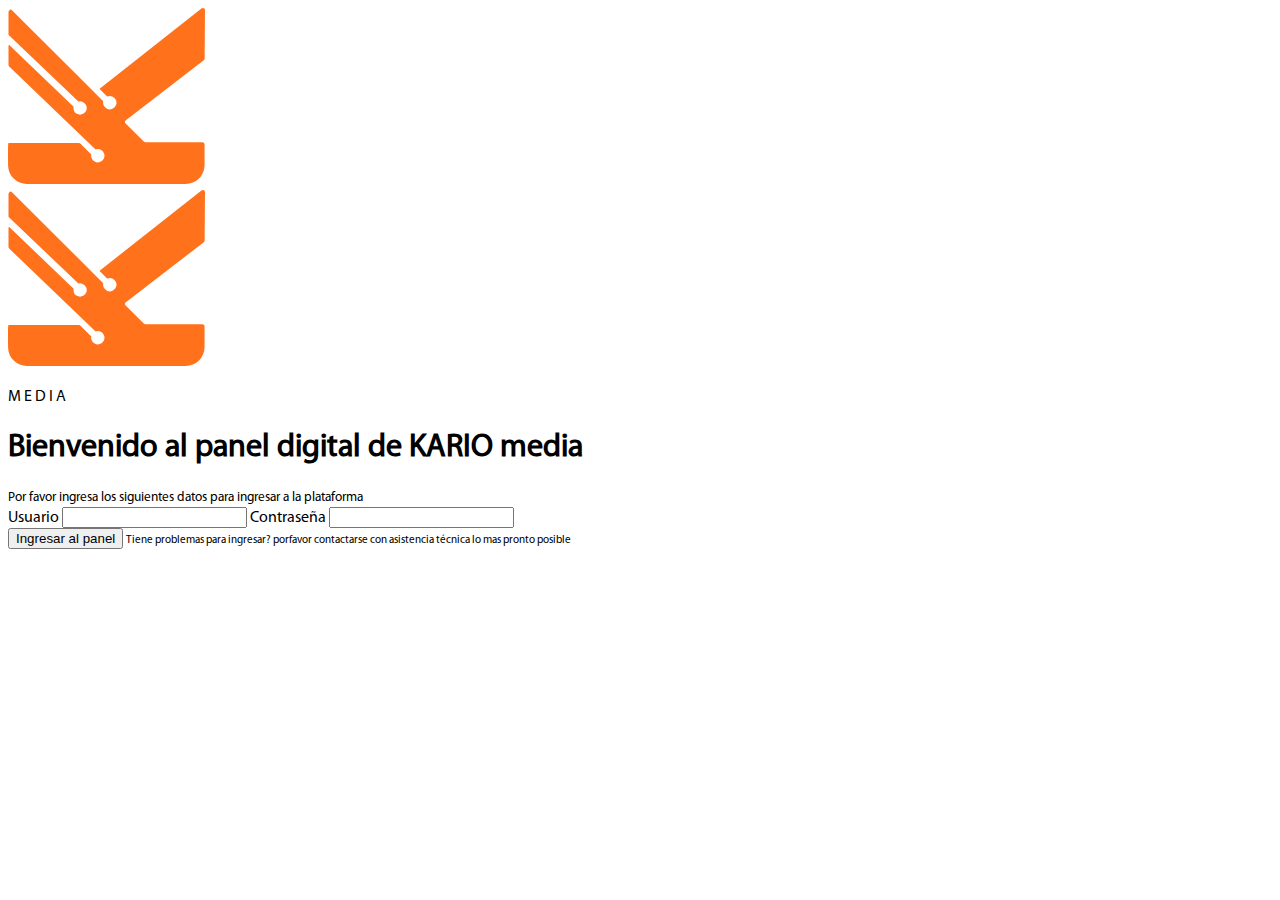
<file: index.html>
<!DOCTYPE html>
<html lang="en">
<head>
    <link rel="icon" type="image/png" href="./assets/favicon/favicon-96x96.png" sizes="96x96" />
    <link rel="icon" type="image/svg+xml" href="./assets/favicon/favicon.svg" />
    <link rel="shortcut icon" href="./assets/favicon/favicon.ico" />
    <link rel="apple-touch-icon" sizes="180x180" href="./assets/favicon/apple-touch-icon.png" />
    <link rel="manifest" href="./assets/favicon/site.webmanifest" />

    <meta charset="UTF-8">
    <meta name="viewport" content="width=, initial-scale=1.0">
    <link rel="stylesheet" href="./styles/styles.css">
    
    <title>Kario Media</title>
</head>
<body>
    <div class="container">
        <img class="kario_logo" src="./assets/imgs/kario sin kairo.svg" alt="">
        
    </div>

    <div class="login_container">
        <form class="formulario" action="./pages/barrasuperiori.html">
            <div class="title">
                <img class="kario_logo" src="/assets/imgs/kario sin kairo.svg" alt="">
                <p class="kario_texto">M E D I A</p>
                <h1 class="kario_h1">Bienvenido al panel digital de KARIO media</h1>
                <small class="kario_texto">Por favor ingresa los siguientes datos para ingresar a la plataforma</small>
            </div>
            
            
            <div class="datos">
                <label for="name" >Usuario</label>
                <input type="text" class="name">
                <label for="password">Contraseña</label>
                <input type="password" class="password"> 
            </div>
            <button type="submit">Ingresar al panel</button>
            <small class="terminos"><small>Tiene problemas para ingresar? porfavor contactarse con asistencia técnica lo mas pronto posible</small></small>
        </form>
    </div>
    
</body>
</html>
</file>
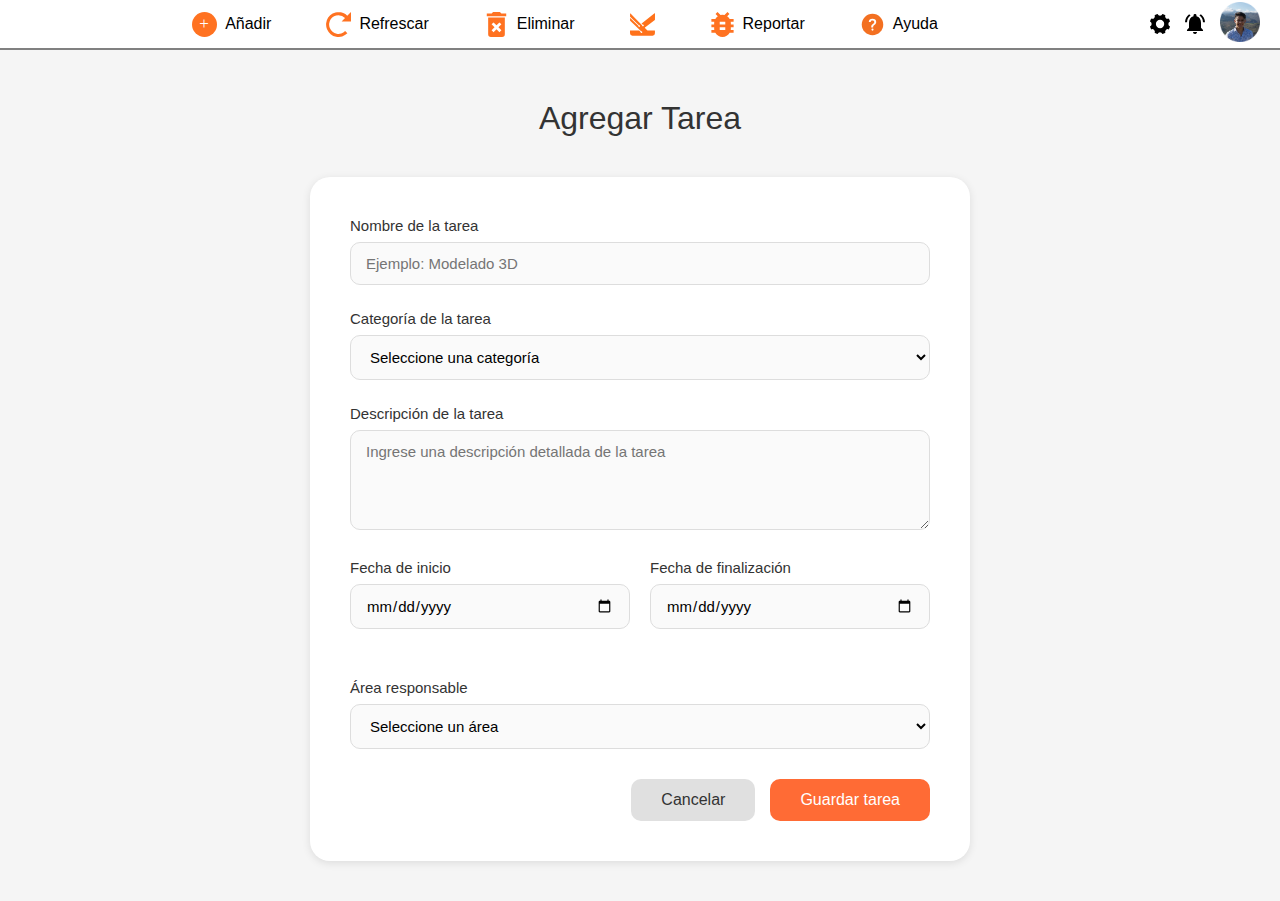
<file: pages/agregar-tarea.html>
<!DOCTYPE html>
<html lang="es">
<head>
    <link rel="icon" type="image/png" href="../assets/favicon/favicon-96x96.png" sizes="96x96" />
    <link rel="icon" type="image/svg+xml" href="../assets/favicon/favicon.svg" />
    <link rel="shortcut icon" href="../assets/favicon/favicon.ico" />
    <link rel="apple-touch-icon" sizes="180x180" href="../assets/favicon/apple-touch-icon.png" />
    <link rel="manifest" href="../assets/favicon/site.webmanifest" />
    <meta charset="UTF-8">
    <meta name="viewport" content="width=device-width, initial-scale=1.0">
    <title>Agregar Tarea</title>
    <link rel="stylesheet" href="../styles/styles-agregar.css">
</head>
<body>

    <!-- Barra superior de navegación principal -->
    <header class="barra_superior">
        
        <!-- Menú principal con accesos a las funcionalidades del sistema -->
        <nav class="tabla_contenido">
            <ul>

                <!-- Acceso a la página de creación de nuevas tareas -->
                <li class="boton boton--hover">
                    <a href="../pages/agregar-tarea.html">
                        <img src="../assets/imgs/Group 3.svg" alt="Añadir tarea">
                        Añadir
                    </a>
                </li>
        
                <!-- Opción para recargar el contenido de la página -->
                <li class="boton boton--hover">
                    <a href="./agregar-tarea.html">
                        <img src="../assets/imgs/Icon open-reload.svg" alt="Refrescar página">
                        Refrescar
                    </a>
                </li>
    
                <!-- Acceso a la sección de eliminación de tareas -->
                <li class="boton boton--hover">
                    <a href="./eliminar-tarea.html">
                        <img src="../assets/imgs/Icon material-delete-forever.svg" alt="Eliminar tareas">
                        Eliminar
                    </a>
                </li>
                
                <!-- Redirección a la página de inicio -->
                <li class="boton boton--hover">
                    <a href="./pagina_principal.html">
                        <img src="../assets/imgs/kario sin kairo.svg" alt="Inicio">
                    </a>
                </li>
                
                <!-- Opción para reportar errores o incidencias -->
                <li class="boton boton--hover">
                    <a href="../pages/reportar.html">
                        <img src="../assets/imgs/Icon material-bug-report.svg" alt="Reportar incidencias">
                        Reportar
                    </a>
                </li>
        
                <!-- Acceso a la sección de ayuda para el usuario -->
                <li class="boton boton--hover">
                    <a href="./ayuda.html">
                        <img src="../assets/imgs/icono_pregunta.svg" alt="Ayuda">
                        Ayuda
                    </a>
                </li>
            </ul>
        </nav>
        
        <!-- Iconos de configuración, notificaciones y perfil del usuario -->
        <div class="footer_superior">
            <img src="../assets/imgs/Icon ionic-ios-settings.svg" width="20" alt="Configuración">
            <img src="../assets/imgs/Icon material-notifications-active.svg" width="20" alt="Notificaciones">
            <a href="./perfil.html"><img src="../assets/imgs/pp.png" width="40" alt="Perfil del usuario"></a>
        </div> 
    </header>

    <!-- Contenido principal de la página -->
    <main class="contenido-principal">
        <h1 class="page-title">Agregar Tarea</h1>

        <!-- Formulario para el registro de una nueva tarea -->
        <div class="form-container">
            
            <!-- Campo para ingresar el nombre de la tarea -->
            <div class="form-group">
                <label for="nombre-tarea">Nombre de la tarea</label>
                <input type="text" id="nombre-tarea" name="nombre-tarea" placeholder="Ejemplo: Modelado 3D">
            </div>

            <!-- Selección de la categoría de la tarea -->
            <div class="form-group">
                <label for="categoria">Categoría de la tarea</label>
                <select id="categoria" name="categoria">
                    <option value="">Seleccione una categoría</option>
                    <option value="desarrollo">Desarrollo</option>
                    <option value="diseño">Diseño</option>
                    <option value="marketing">Marketing</option>
                    <option value="administracion">Administración</option>
                    <option value="ventas">Ventas</option>
                    <option value="soporte">Soporte</option>
                </select>
            </div>

            <!-- Descripción detallada de la tarea -->
            <div class="form-group">
                <label for="descripcion">Descripción de la tarea</label>
                <textarea id="descripcion" name="descripcion" rows="4" placeholder="Ingrese una descripción detallada de la tarea"></textarea>
            </div>

            <!-- Fechas de inicio y finalización -->
            <div class="form-row">

                <!-- Fecha de inicio de la tarea -->
                <div class="form-group">
                    <label for="fecha-inicio">Fecha de inicio</label>
                    <input type="date" id="fecha-inicio" name="fecha-inicio">
                </div>

                <!-- Fecha estimada de finalización -->
                <div class="form-group">
                    <label for="fecha-fin">Fecha de finalización</label>
                    <input type="date" id="fecha-fin" name="fecha-fin">
                </div>
            </div>

            <!-- Área responsable de la tarea -->
            <div class="form-group">
                <label for="area">Área responsable</label>
                <select id="area" name="area">
                    <option value="">Seleccione un área</option>
                    <option value="tecnologia">Tecnología</option>
                    <option value="recursos-humanos">Recursos Humanos</option>
                    <option value="finanzas">Finanzas</option>
                    <option value="operaciones">Operaciones</option>
                    <option value="comercial">Comercial</option>
                    <option value="produccion">Producción</option>
                </select>
            </div>

            <!-- Acciones del formulario -->
            <div class="form-actions">
                <a href="./pagina_principal.html">
                    <button type="button" class="btn btn-cancelar">Cancelar</button>
                </a>
                <a href="./pagina_principal.html">
                    <button type="submit" class="btn btn-guardar">Guardar tarea</button>
                </a>
            </div>

        </div>
    </main>

</body>
</html>
</file>
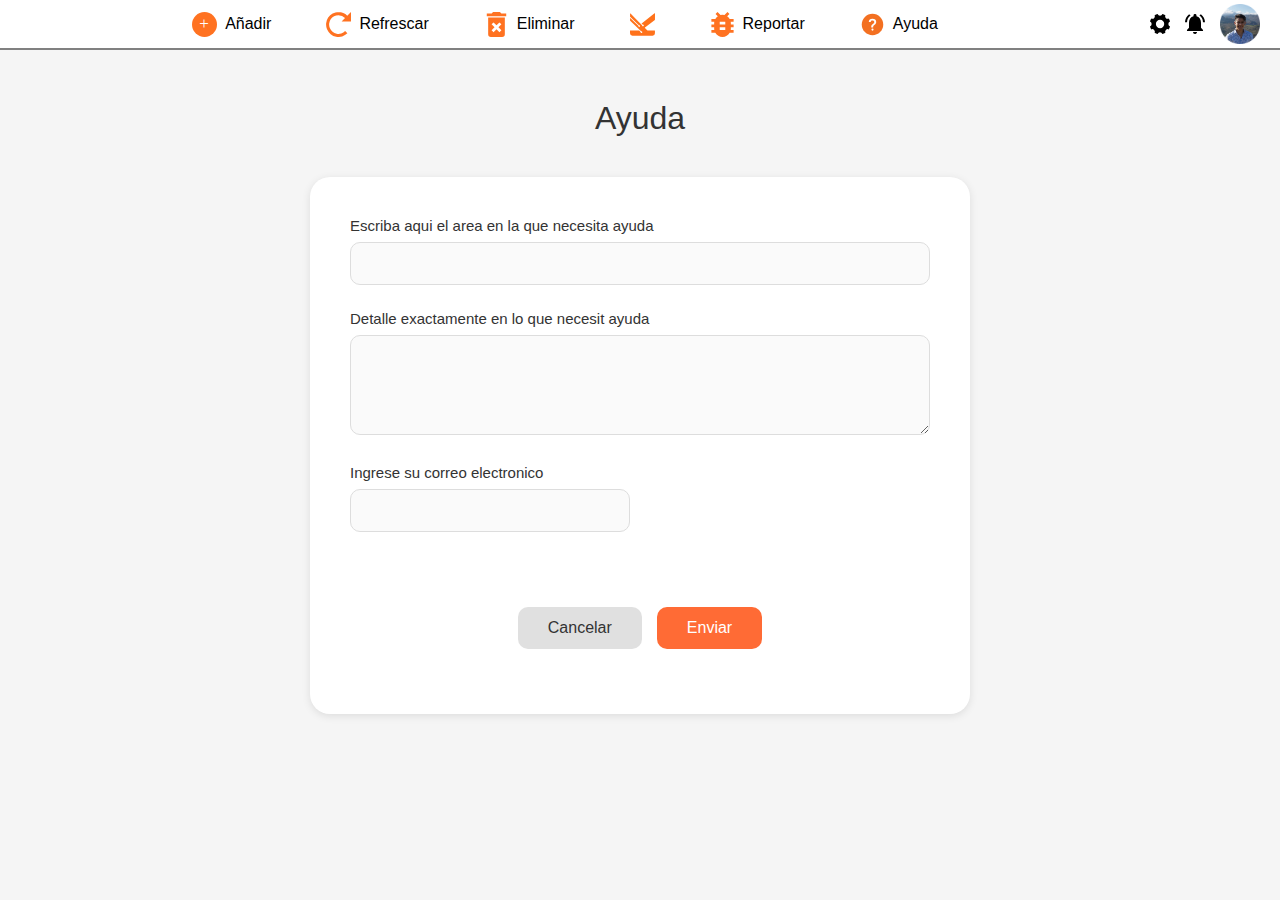
<file: pages/ayuda.html>
<!DOCTYPE html>
<html lang="en">
<head>
    <link rel="icon" type="image/png" href="../assets/favicon/favicon-96x96.png" sizes="96x96" />
    <link rel="icon" type="image/svg+xml" href="../assets/favicon/favicon.svg" />
    <link rel="shortcut icon" href="../assets/favicon/favicon.ico" />
    <link rel="apple-touch-icon" sizes="180x180" href="../assets/favicon/apple-touch-icon.png" />
    <link rel="manifest" href="../assets/favicon/site.webmanifest" />

    <meta charset="UTF-8">
    <meta name="viewport" content="width=device-width, initial-scale=1.0">
    
    <link rel="stylesheet" href="../styles/styles.css">
    <link rel="stylesheet" href="../styles/ayuda.css">
    <title>Ayuda</title>
</head>
<body>
    <header class="barra_superior">
        
        <!-- Menú de navegación con accesos a las distintas secciones -->
        <nav class="tabla_contenido">
            <ul>

                <!-- Acceso a la creación de nuevas tareas -->
                <li class="boton boton--hover">
                    <a href="./añadir-tarea.html">
                        <img src="../assets/imgs/Group 3.svg" alt="Añadir tarea">
                        Añadir
                    </a>
                </li>
        
                <!-- Opción para actualizar la página actual -->
                <li class="boton boton--hover">
                    <a href="./ayuda.html">
                        <img src="../assets/imgs/Icon open-reload.svg" alt="Refrescar página">
                        Refrescar
                    </a>
                </li>
    
                <!-- Acceso a la sección de eliminación de tareas -->
                <li class="boton boton--hover">
                    <a href="./eliminar-tarea.html">
                        <img src="../assets/imgs/Icon material-delete-forever.svg" alt="Eliminar tareas">
                        Eliminar
                    </a>
                </li>
                
                <!-- Redirección a la página principal -->
                <li class="boton boton--hover">
                    <a href="./pagina_principal.html">
                        <img src="../assets/imgs/kario sin kairo.svg" alt="Inicio">
                    </a>
                </li>
                
                <!-- Opción para reportar errores o incidencias -->
                <li class="boton boton--hover">
                    <a href="./reportar.html">
                        <img src="../assets/imgs/Icon material-bug-report.svg" alt="Reportar incidencias">
                        Reportar
                    </a>
                </li>
        
                <!-- Acceso a la sección de ayuda para el usuario -->
                <li class="boton boton--hover">
                    <a href="./ayuda.html">
                        <img src="../assets/imgs/icono_pregunta.svg" alt="Ayuda">
                        Ayuda
                    </a>
                </li>
            </ul>
        </nav>
        
        <!-- Zona derecha de la barra: configuración, notificaciones y perfil -->
        <div class="footer_superior">
            <img src="../assets/imgs/Icon ionic-ios-settings.svg" width="20" alt="Configuración">
            <img src="../assets/imgs/Icon material-notifications-active.svg" width="20" alt="Notificaciones">
            <img src="../assets/imgs/pp.png" width="40" alt="Perfil del usuario">
        </div> 
    </header>
    <main class="contenido-principal">
        <h1 class="page-title">Ayuda</h1>

        <!-- Formulario para el registro de una nueva tarea -->
        <div class="form-container">
       
            <!-- Descripción detallada de la tarea -->
            <div class="form-group">
                <label for="descripcion">Escriba aqui el area en la que necesita ayuda</label>
                <input type="text" id="descripcion" name="descripcion">
            </div>
            <div class="form-group">
                <label for="descripcion-detallada">Detalle exactamente en lo que necesit ayuda</label>
                <textarea id="descripcion-detallada" name="descripcion-detallada" rows="4" placeholder=""></textarea>                
            </div>

            <!-- Fechas de inicio y finalización -->
            <div class="form-row">
                <div class="form-group">
                    <label for="correo">Ingrese su correo electronico</label>
                    <input type="text" id="correo" name="correo">
                </div>

                <!-- Fecha de inicio de la tarea -->
                
               

            <!-- Área responsable de la tarea -->
            

            <!-- Acciones del formulario -->
            <div class="form-actions">
                <a href="./pagina_principal.html">
                    <button type="button" class="btn btn-cancelar">Cancelar</button>
                </a>
                <a href="./pagina_principal.html">
                    <button type="submit" class="btn btn-guardar">Enviar</button>
                </a>
            </div>

        </div>
    </main>
</body>
</html>
</file>
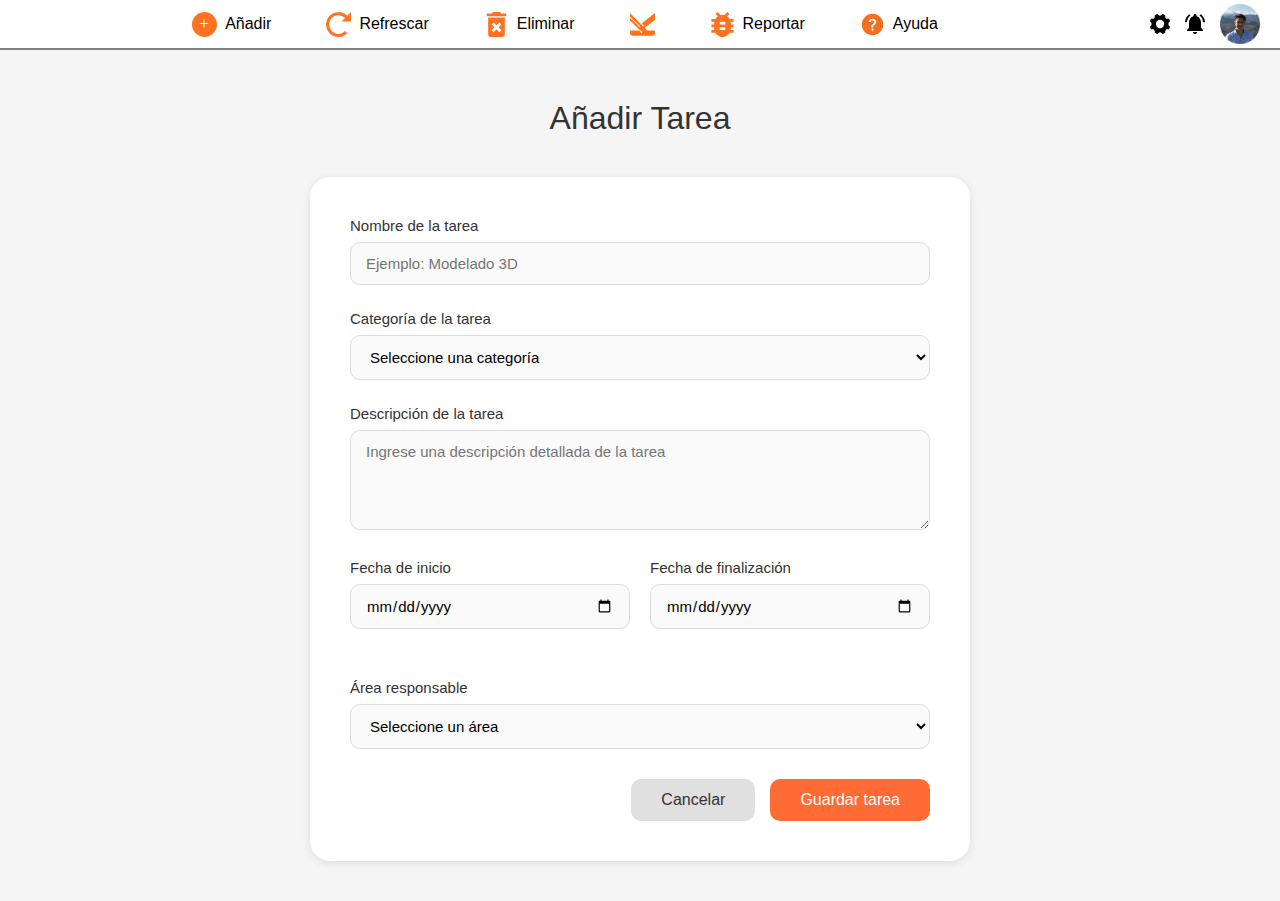
<file: pages/añadir-tarea.html>
<!DOCTYPE html>
<html lang="es">
<head>
    <link rel="icon" type="image/png" href="../assets/favicon/favicon-96x96.png" sizes="96x96" />
    <link rel="icon" type="image/svg+xml" href="../assets/favicon/favicon.svg" />
    <link rel="shortcut icon" href="../assets/favicon/favicon.ico" />
    <link rel="apple-touch-icon" sizes="180x180" href="../assets/favicon/apple-touch-icon.png" />
    <link rel="manifest" href="../assets/favicon/site.webmanifest" />
    <meta charset="UTF-8">
    <meta name="viewport" content="width=device-width, initial-scale=1.0">
    <title>Añadir Tarea</title>
    <link rel="stylesheet" href="../styles/styles-añadir.css">
</head>
<body>

    <!-- Barra superior de navegación principal -->
    <header class="barra_superior">
        
        <!-- Menú principal con accesos a las funcionalidades del sistema -->
        <nav class="tabla_contenido">
            <ul>

                <!-- Acceso a la página de creación de nuevas tareas -->
                <li class="boton boton--hover">
                    <a href="../pages/añadir-tarea.html">
                        <img src="../assets/imgs/Group 3.svg" alt="Añadir tarea">
                        Añadir
                    </a>
                </li>
        
                <!-- Opción para recargar el contenido de la página -->
                <li class="boton boton--hover">
                    <a href="./añadir-tarea.html">
                        <img src="../assets/imgs/Icon open-reload.svg" alt="Refrescar página">
                        Refrescar
                    </a>
                </li>
    
                <!-- Acceso a la sección de eliminación de tareas -->
                <li class="boton boton--hover">
                    <a href="./eliminar-tarea.html">
                        <img src="../assets/imgs/Icon material-delete-forever.svg" alt="Eliminar tareas">
                        Eliminar
                    </a>
                </li>
                
                <!-- Redirección a la página de inicio -->
                <li class="boton boton--hover">
                    <a href="./pagina_principal.html">
                        <img src="../assets/imgs/kario sin kairo.svg" alt="Inicio">
                    </a>
                </li>
                
                <!-- Opción para reportar errores o incidencias -->
                <li class="boton boton--hover">
                    <a href="../pages/reportar.html">
                        <img src="../assets/imgs/Icon material-bug-report.svg" alt="Reportar incidencias">
                        Reportar
                    </a>
                </li>
        
                <!-- Acceso a la sección de ayuda para el usuario -->
                <li class="boton boton--hover">
                    <a href="./ayuda.html">
                        <img src="../assets/imgs/icono_pregunta.svg" alt="Ayuda">
                        Ayuda
                    </a>
                </li>
            </ul>
        </nav>
        
        <!-- Iconos de configuración, notificaciones y perfil del usuario -->
        <div class="footer_superior">
            <img src="../assets/imgs/Icon ionic-ios-settings.svg" width="20" alt="Configuración">
            <img src="../assets/imgs/Icon material-notifications-active.svg" width="20" alt="Notificaciones">
            <img src="../assets/imgs/pp.png" width="40" alt="Perfil del usuario">
        </div> 
    </header>

    <!-- Contenido principal de la página -->
    <main class="contenido-principal">
        <h1 class="page-title">Añadir Tarea</h1>

        <!-- Formulario para el registro de una nueva tarea -->
        <div class="form-container">
            
            <!-- Campo para ingresar el nombre de la tarea -->
            <div class="form-group">
                <label for="nombre-tarea">Nombre de la tarea</label>
                <input type="text" id="nombre-tarea" name="nombre-tarea" placeholder="Ejemplo: Modelado 3D">
            </div>

            <!-- Selección de la categoría de la tarea -->
            <div class="form-group">
                <label for="categoria">Categoría de la tarea</label>
                <select id="categoria" name="categoria">
                    <option value="">Seleccione una categoría</option>
                    <option value="desarrollo">Desarrollo</option>
                    <option value="diseño">Diseño</option>
                    <option value="marketing">Marketing</option>
                    <option value="administracion">Administración</option>
                    <option value="ventas">Ventas</option>
                    <option value="soporte">Soporte</option>
                </select>
            </div>

            <!-- Descripción detallada de la tarea -->
            <div class="form-group">
                <label for="descripcion">Descripción de la tarea</label>
                <textarea id="descripcion" name="descripcion" rows="4" placeholder="Ingrese una descripción detallada de la tarea"></textarea>
            </div>

            <!-- Fechas de inicio y finalización -->
            <div class="form-row">

                <!-- Fecha de inicio de la tarea -->
                <div class="form-group">
                    <label for="fecha-inicio">Fecha de inicio</label>
                    <input type="date" id="fecha-inicio" name="fecha-inicio">
                </div>

                <!-- Fecha estimada de finalización -->
                <div class="form-group">
                    <label for="fecha-fin">Fecha de finalización</label>
                    <input type="date" id="fecha-fin" name="fecha-fin">
                </div>
            </div>

            <!-- Área responsable de la tarea -->
            <div class="form-group">
                <label for="area">Área responsable</label>
                <select id="area" name="area">
                    <option value="">Seleccione un área</option>
                    <option value="tecnologia">Tecnología</option>
                    <option value="recursos-humanos">Recursos Humanos</option>
                    <option value="finanzas">Finanzas</option>
                    <option value="operaciones">Operaciones</option>
                    <option value="comercial">Comercial</option>
                    <option value="produccion">Producción</option>
                </select>
            </div>

            <!-- Acciones del formulario -->
            <div class="form-actions">
                <a href="./pagina_principal.html">
                    <button type="button" class="btn btn-cancelar">Cancelar</button>
                </a>
                <a href="./pagina_principal.html">
                    <button type="submit" class="btn btn-guardar">Guardar tarea</button>
                </a>
            </div>

        </div>
    </main>

</body>
</html>
</file>
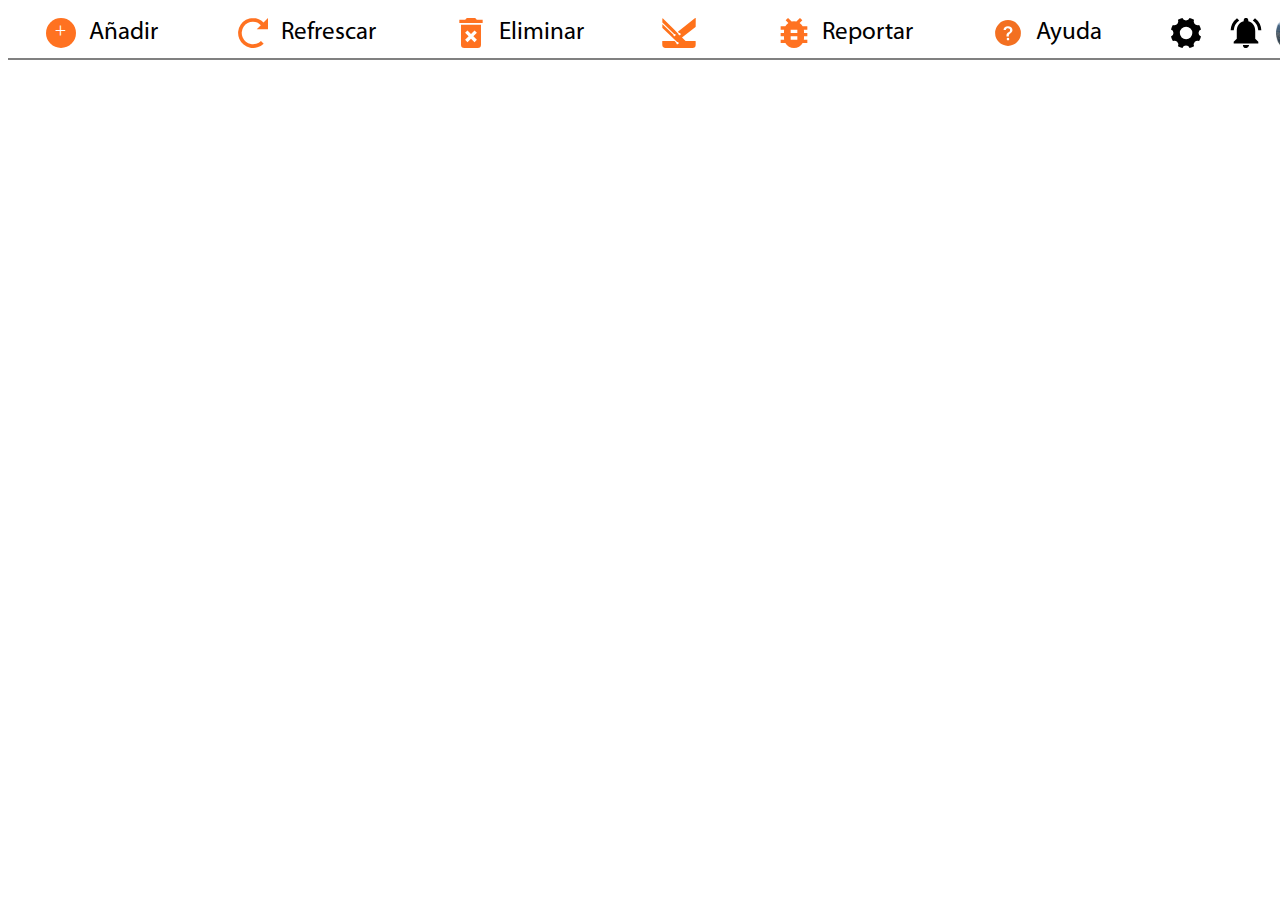
<file: pages/barrasuperiori.html>
<!DOCTYPE html>
<html lang="en">
<head>
    <meta charset="UTF-8">
    <meta name="viewport" content="width=device-width, initial-scale=1.0">
    <title>Document</title>
    <!-- Aquí se carga el archivo de estilos que hace que la barra se vea bonita -->
    <link rel="stylesheet" href="../styles/styles-barra.css">
</head>
<body>
    <!-- BARRA SUPERIOR (HEADER)
         Esta es la barra que se ve arriba de la página -->
    <header class="barra_superior">
        
        <!-- MENÚ DE NAVEGACIÓN
             Aquí están todos los botones del menú -->
        <nav class="tabla_contenido">
            <ul>
                <!-- Cada <li> es un botón del menú -->
                
                <!-- Botón AÑADIR -->
                <li class="boton boton--hover">
                    <a href="pages/Añadir.html">
                        <img src="../assets/imgs/Group 3.svg" alt="Agregar">
                        Añadir
                    </a>
                </li>
        
                <!-- Botón REFRESCAR -->
                <li class="boton boton--hover">
                    <a href="#inicio">
                        <img src="../assets/imgs/Icon open-reload.svg" alt="Refrescar">
                        Refrescar
                    </a>
                </li>
    
                <!-- Botón ELIMINAR -->
                <li class="boton boton--hover">
                    <a href="pages/Eliminar.html">
                        <img src="../assets/imgs/Icon material-delete-forever.svg" alt="Eliminar">
                        Eliminar
                    </a>
                </li>
                
                <!-- Botón de INICIO (solo tiene logo, sin texto) -->
                <li class="boton boton--hover">
                    <a href="#inicio">
                        <img src="../assets/imgs/kario sin kairo.svg" alt="Inicio">
                    </a>
                </li>
                
                <!-- Botón REPORTAR -->
                <li class="boton boton--hover">
                    <a href="pages/Reportes.html">
                        <img src="../assets/imgs/Icon material-bug-report.svg" alt="Reportar">
                        Reportar
                    </a>
                </li>
        
                <!-- Botón AYUDA -->
                <li class="boton boton--hover">
                    <a href="pages/Ayuda.html">
                        <img src="../assets/imgs/icono_pregunta.svg" alt="Ayuda">
                        Ayuda
                    </a>
                </li>
        
            </ul>
        </nav>
        
        <!-- ZONA DERECHA DE LA BARRA
             Iconos de configuración, notificaciones y perfil -->
        <div class="footer_superior">
            <!-- Icono de CONFIGURACIÓN -->
            <li class="boton boton--hover">
                <img src="../assets/imgs/Icon ionic-ios-settings.svg" width="20" alt="Buscar">
            </li>
            
            <!-- Icono de NOTIFICACIONES -->
            <li class="boton boton--hover">
                <img src="../assets/imgs/Icon material-notifications-active.svg" width="20" alt="Notificaciones">
            </li>
            
            <!-- Foto de PERFIL del usuario -->
            <img src="../assets/imgs/pp.png" width="40" alt="Perfil Usuario">
        </div> 
    </header>
</body>
</html>
</file>
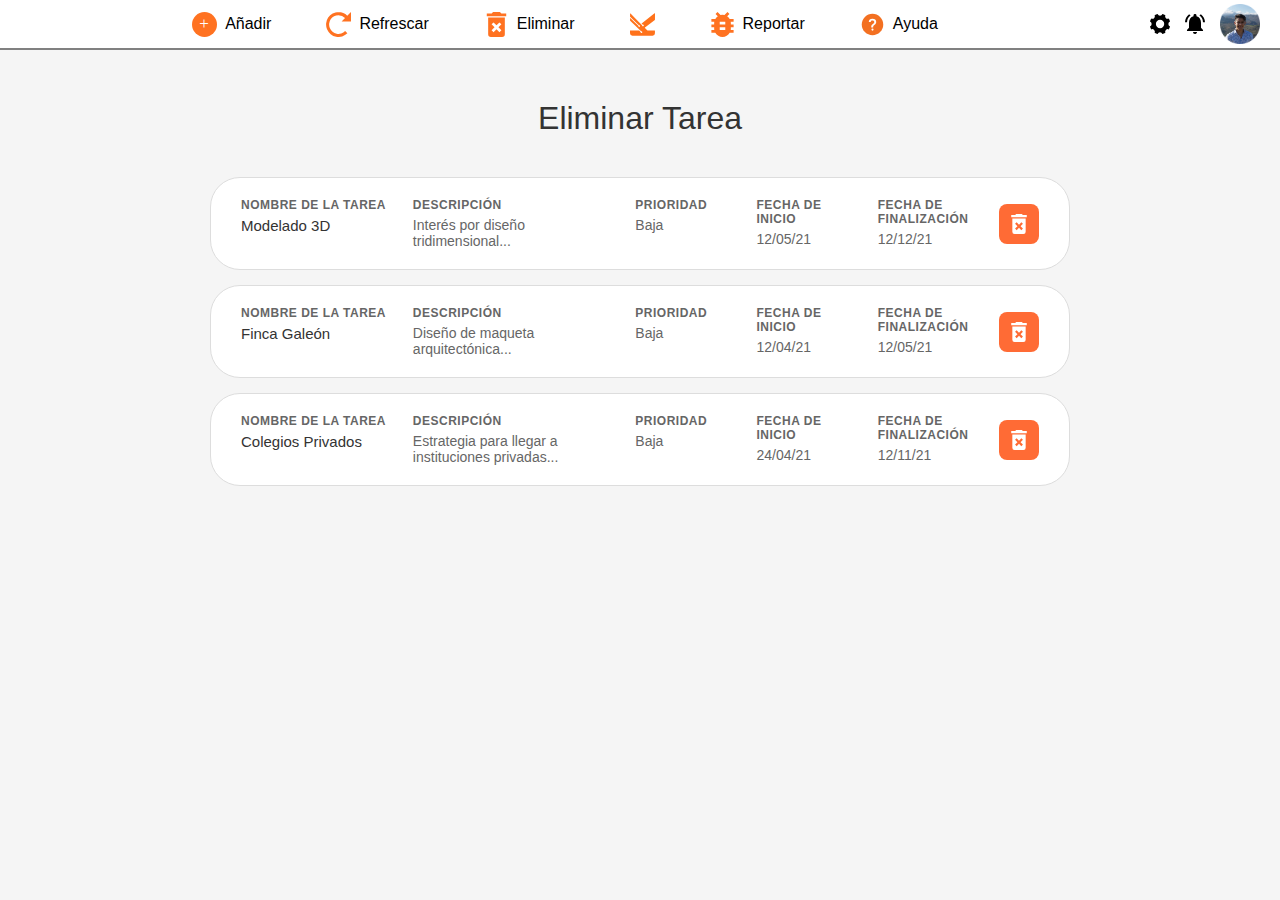
<file: pages/eliminar-tarea.html>
<!DOCTYPE html>
<html lang="es">
<head>
    <meta charset="UTF-8">
    <meta name="viewport" content="width=device-width, initial-scale=1.0">
    <title>Eliminar Tarea</title>
    <link rel="stylesheet" href="../styles/styles-eliminar.css">
</head>
<body>

    <!-- Barra superior de navegación principal -->
    <header class="barra_superior">
        
        <!-- Menú de navegación con accesos a las distintas secciones -->
        <nav class="tabla_contenido">
            <ul>

                <!-- Acceso a la creación de nuevas tareas -->
                <li class="boton boton--hover">
                    <a href="../pages/añadir-tarea.html">
                        <img src="../assets/imgs/Group 3.svg" alt="Añadir tarea">
                        Añadir
                    </a>
                </li>
        
                <!-- Opción para actualizar la página actual -->
                <li class="boton boton--hover">
                    <a href="../pages/eliminar-tarea.html">
                        <img src="../assets/imgs/Icon open-reload.svg" alt="Refrescar página">
                        Refrescar
                    </a>
                </li>
    
                <!-- Acceso a la sección de eliminación de tareas -->
                <li class="boton boton--hover">
                    <a href="../pages/eliminar-tarea.html">
                        <img src="../assets/imgs/Icon material-delete-forever.svg" alt="Eliminar tareas">
                        Eliminar
                    </a>
                </li>
                
                <!-- Redirección a la página principal -->
                <li class="boton boton--hover">
                    <a href="#inicio">
                        <img src="../assets/imgs/kario sin kairo.svg" alt="Inicio">
                    </a>
                </li>
                
                <!-- Opción para reportar errores o incidencias -->
                <li class="boton boton--hover">
                    <a href="pages/Reportes.html">
                        <img src="../assets/imgs/Icon material-bug-report.svg" alt="Reportar incidencias">
                        Reportar
                    </a>
                </li>
        
                <!-- Acceso a la sección de ayuda para el usuario -->
                <li class="boton boton--hover">
                    <a href="pages/Ayuda.html">
                        <img src="../assets/imgs/icono_pregunta.svg" alt="Ayuda">
                        Ayuda
                    </a>
                </li>
            </ul>
        </nav>
        
        <!-- Zona derecha de la barra: configuración, notificaciones y perfil -->
        <div class="footer_superior">
            <img src="../assets/imgs/Icon ionic-ios-settings.svg" width="20" alt="Configuración">
            <img src="../assets/imgs/Icon material-notifications-active.svg" width="20" alt="Notificaciones">
            <img src="../assets/imgs/pp.png" width="40" alt="Perfil del usuario">
        </div> 
    </header>

    <!-- Contenido principal de la página -->
    <main class="contenido-principal">
        <h1 class="page-title">Eliminar Tarea</h1>

        <!-- Listado de tareas registradas en el sistema -->
        <div class="tasks-list">

            <!-- Registro de la primera tarea -->
            <div class="task-item">
                <div class="task-column">
                    <label class="column-label">Nombre de la tarea</label>
                    <span class="task-name">Modelado 3D</span>
                </div>
                <div class="task-column">
                    <label class="column-label">Descripción</label>
                    <span class="task-description">Interés por diseño tridimensional...</span>
                </div>
                <div class="task-column">
                    <label class="column-label">Prioridad</label>
                    <span class="task-priority">Baja</span>
                </div>
                <div class="task-column">
                    <label class="column-label">Fecha de inicio</label>
                    <span class="task-date">12/05/21</span>
                </div>
                <div class="task-column">
                    <label class="column-label">Fecha de finalización</label>
                    <span class="task-date">12/12/21</span>
                </div>
                <button class="delete-btn" aria-label="Eliminar tarea">
                    <img src="../assets/imgs/Icon material-delete-forever.svg" alt="Eliminar" class="delete-icon">
                </button>
            </div>

            <!-- Registro de la segunda tarea -->
            <div class="task-item">
                <div class="task-column">
                    <label class="column-label">Nombre de la tarea</label>
                    <span class="task-name">Finca Galeón</span>
                </div>
                <div class="task-column">
                    <label class="column-label">Descripción</label>
                    <span class="task-description">Diseño de maqueta arquitectónica...</span>
                </div>
                <div class="task-column">
                    <label class="column-label">Prioridad</label>
                    <span class="task-priority">Baja</span>
                </div>
                <div class="task-column">
                    <label class="column-label">Fecha de inicio</label>
                    <span class="task-date">12/04/21</span>
                </div>
                <div class="task-column">
                    <label class="column-label">Fecha de finalización</label>
                    <span class="task-date">12/05/21</span>
                </div>
                <button class="delete-btn" aria-label="Eliminar tarea">
                    <img src="../assets/imgs/Icon material-delete-forever.svg" alt="Eliminar" class="delete-icon">
                </button>
            </div>

            <!-- Registro de la tercera tarea -->
            <div class="task-item">
                <div class="task-column">
                    <label class="column-label">Nombre de la tarea</label>
                    <span class="task-name">Colegios Privados</span>
                </div>
                <div class="task-column">
                    <label class="column-label">Descripción</label>
                    <span class="task-description">Estrategia para llegar a instituciones privadas...</span>
                </div>
                <div class="task-column">
                    <label class="column-label">Prioridad</label>
                    <span class="task-priority">Baja</span>
                </div>
                <div class="task-column">
                    <label class="column-label">Fecha de inicio</label>
                    <span class="task-date">24/04/21</span>
                </div>
                <div class="task-column">
                    <label class="column-label">Fecha de finalización</label>
                    <span class="task-date">12/11/21</span>
                </div>
                <button class="delete-btn" aria-label="Eliminar tarea">
                    <img src="../assets/imgs/Icon material-delete-forever.svg" alt="Eliminar" class="delete-icon">
                </button>
            </div>

        </div>
    </main>

</body>
</html>
</file>
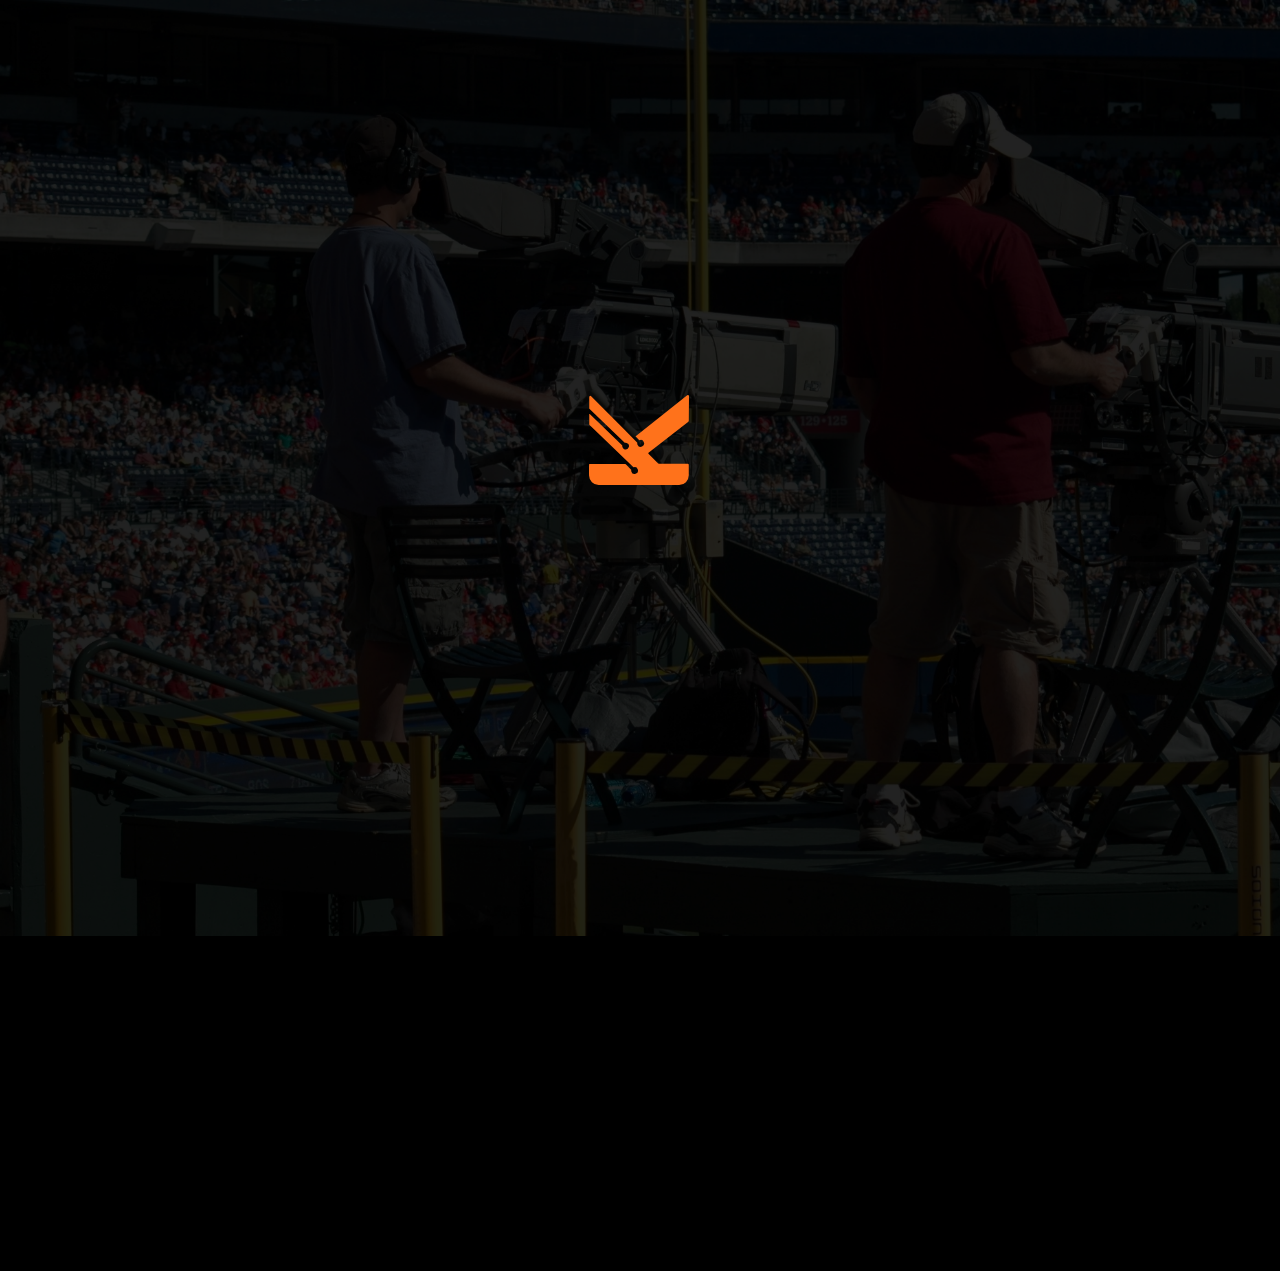
<file: pages/mostrar_usuario.html>
<!DOCTYPE html>
<html lang="en">
<head>
    <link rel="icon" type="image/png" href="../assets/favicon/favicon-96x96.png" sizes="96x96" />
    <link rel="icon" type="image/svg+xml" href="../assets/favicon/favicon.svg" />
    <link rel="shortcut icon" href="../assets/favicon/favicon.ico" />
    <link rel="apple-touch-icon" sizes="180x180" href="../assets/favicon/apple-touch-icon.png" />
    <link rel="manifest" href="../assets/favicon/site.webmanifest" />

    <meta charset="UTF-8">
    <meta name="viewport" content="width=device-width, initial-scale=1.0">
    <title>Kario Media</title>
    <link rel="stylesheet" href="../styles/login.css">
    <link rel="stylesheet" href="../styles/styles.css">
    
    <meta http-equiv="refresh" content="8; URL='./pagina_principal.html'">
</head>
<body>
    <div class="container">
        <img class="kario_logo" src="../assets/imgs/kario sin kairo.svg" alt="">
    </div>
    <div class="login_container">
        <div class="formulario">
            <img class="kario_logo" src="../assets/imgs/kario sin kairo.svg" alt="">
            <p>M E D I A</p>
            <h2>Bienvenido de nuevo</h2>
            <img src="../assets/imgs/pp@2x.png" alt="">
            <h2>Pedro Felipe Goméz Bonilla</h2>
            <small>Usuario Administrador</small>
        </div>
    </div>
</body>
</html>
</file>
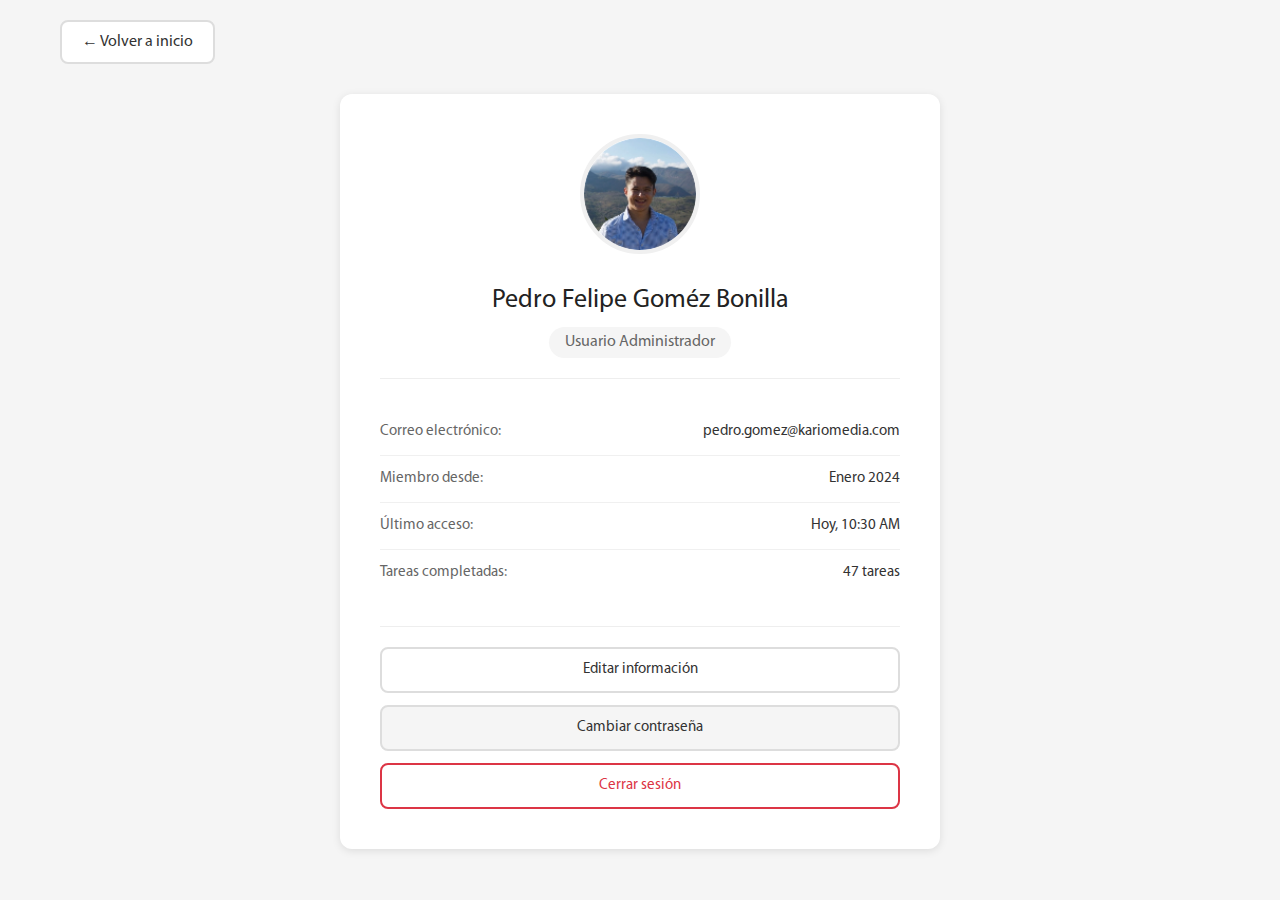
<file: pages/perfil.html>
<!DOCTYPE html>
<html lang="es">
<head>
    <link rel="icon" type="image/png" href="../assets/favicon/favicon-96x96.png" sizes="96x96" />
    <link rel="icon" type="image/svg+xml" href="../assets/favicon/favicon.svg" />
    <link rel="shortcut icon" href="../assets/favicon/favicon.ico" />
    <link rel="apple-touch-icon" sizes="180x180" href="../assets/favicon/apple-touch-icon.png" />
    <link rel="manifest" href="../assets/favicon/site.webmanifest" />

    <meta charset="UTF-8">
    <meta name="viewport" content="width=device-width, initial-scale=1.0">
    <title>Mi Perfil - Kario Media</title>
    <link rel="stylesheet" href="../styles/perfil.css">
</head>
<body>
    <!-- Contenedor principal -->
    <div class="contenedor">
        
        <!-- Botón para regresar -->
        <div class="cabecera">
            <a href="./pagina_principal.html" class="volver">← Volver a inicio</a>
        </div>

        <!-- Tarjeta de perfil -->
        <div class="tarjeta">
            
            <!-- Foto de perfil -->
            <div class="zona-foto">
                <img src="../assets/imgs/pp@2x.png" alt="Foto de perfil" class="imagen-perfil">
            </div>

            <!-- Datos del usuario -->
            <div class="datos-usuario">
                <h1 class="nombre">Pedro Felipe Goméz Bonilla</h1>
                <p class="tipo">Usuario Administrador</p>
            </div>

            <!-- Información detallada -->
            <div class="informacion">
                
                <div class="linea">
                    <span class="titulo">Correo electrónico:</span>
                    <span class="dato">pedro.gomez@kariomedia.com</span>
                </div>

                <div class="linea">
                    <span class="titulo">Miembro desde:</span>
                    <span class="dato">Enero 2024</span>
                </div>

                <div class="linea">
                    <span class="titulo">Último acceso:</span>
                    <span class="dato">Hoy, 10:30 AM</span>
                </div>

                <div class="linea">
                    <span class="titulo">Tareas completadas:</span>
                    <span class="dato">47 tareas</span>
                </div>

            </div>

            <!-- Botones de acción -->
            <div class="acciones">
                <button class="boton">Editar información</button>
                <button class="boton boton-gris">Cambiar contraseña</button>
                <button  class="boton boton-rojo">Cerrar sesión</button>
            </div>

        </div>
    </div>
</body>
</html>
</file>
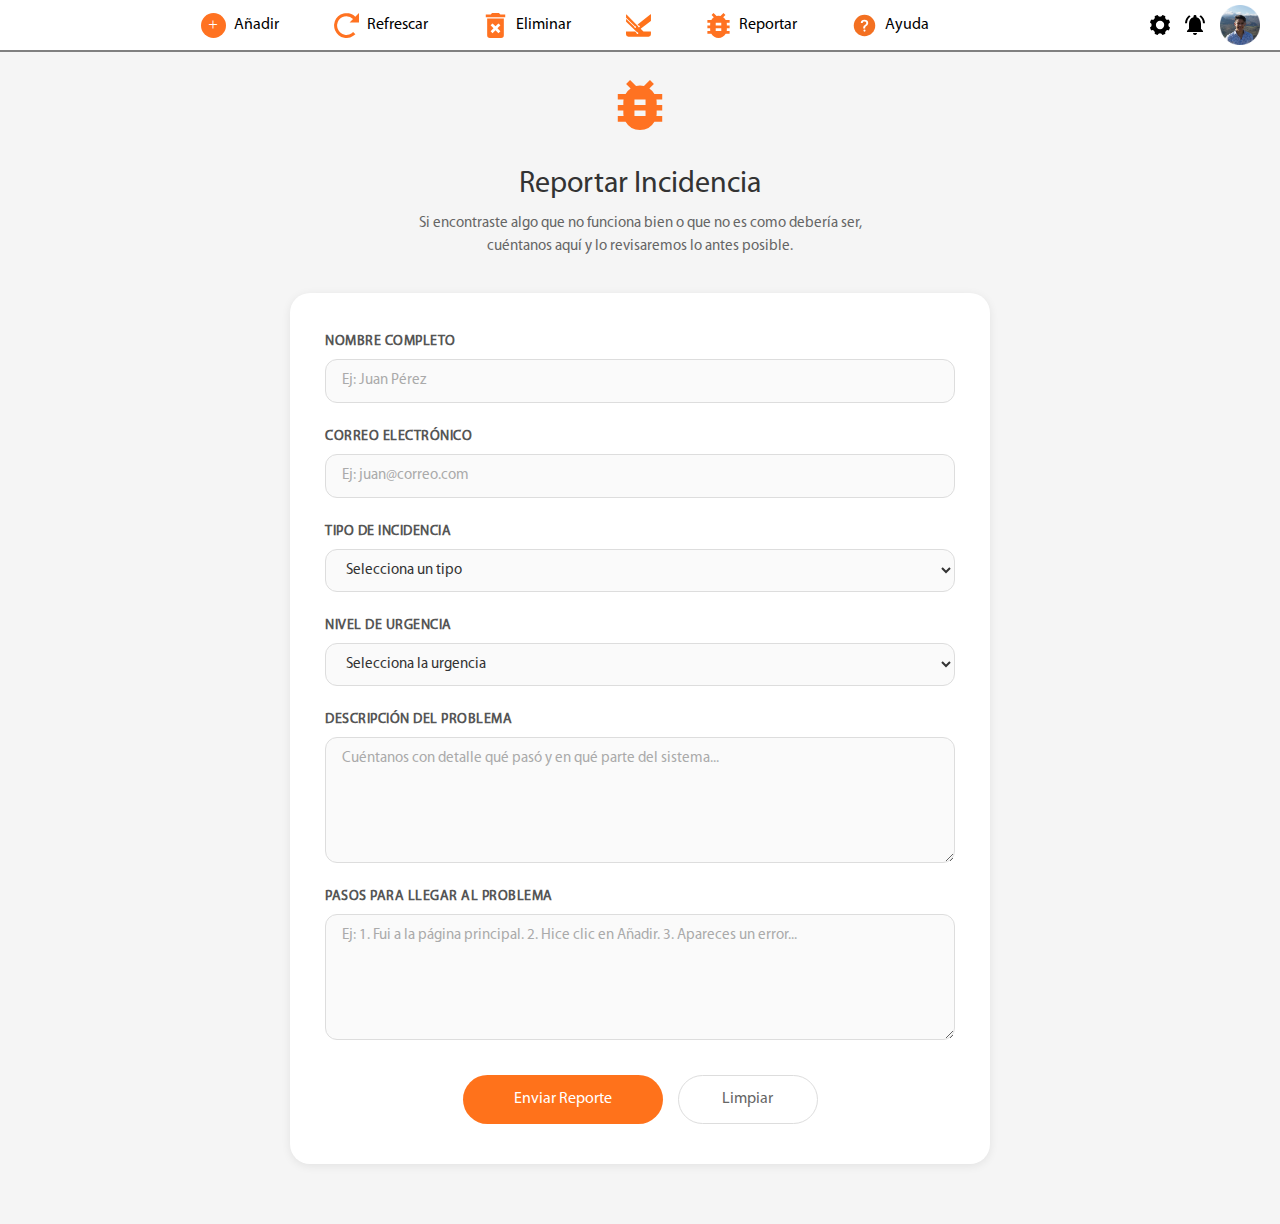
<file: pages/reportar.html>
<!DOCTYPE html>
<html lang="es">
<head>
    <!-- Iconos de la página en el navegador -->
    <link rel="icon" type="image/png" href="../assets/favicon/favicon-96x96.png" sizes="96x96" />
    <link rel="icon" type="image/svg+xml" href="../assets/favicon/favicon.svg" />
    <link rel="shortcut icon" href="../assets/favicon/favicon.ico" />
    <link rel="apple-touch-icon" sizes="180x180" href="../assets/favicon/apple-touch-icon.png" />
    <link rel="manifest" href="../assets/favicon/site.webmanifest" />

    <meta charset="UTF-8">
    <meta name="viewport" content="width=device-width, initial-scale=1.0">
    <title>Reportar Incidencia - Kario Media</title>

    <!-- Estilos de la página de reportar -->
    <link rel="stylesheet" href="../styles/style-reportar.css">
</head>
<body>

    <!-- =========================================
         BARRA SUPERIOR DE NAVEGACIÓN
         Está presente en todas las páginas del proyecto.
         Permite moverse entre las secciones principales.
         ========================================= -->
    <header class="barra_superior">

        <!-- Menú principal con los enlaces a cada sección -->
        <nav class="tabla_contenido">
            <ul>

                <!-- Botón para ir a crear una nueva tarea -->
                <li class="boton boton--hover">
                    <a href="./añadir-tarea.html">
                        <img src="../assets/imgs/Group 3.svg" alt="Añadir tarea">
                        Añadir
                    </a>
                </li>

                <!-- Botón para refrescar y volver a esta misma página -->
                <li class="boton boton--hover">
                    <a href="./reportar.html">
                        <img src="../assets/imgs/Icon open-reload.svg" alt="Refrescar página">
                        Refrescar
                    </a>
                </li>

                <!-- Botón para ir a eliminar tareas -->
                <li class="boton boton--hover">
                    <a href="./eliminar-tarea.html">
                        <img src="../assets/imgs/Icon material-delete-forever.svg" alt="Eliminar tareas">
                        Eliminar
                    </a>
                </li>

                <!-- Logo de Kario que lleva a la página principal -->
                <li class="boton boton--hover">
                    <a href="./pagina_principal.html">
                        <img src="../assets/imgs/kario sin kairo.svg" alt="Inicio">
                    </a>
                </li>

                <!-- Botón de Reportar (esta misma página) -->
                <li class="boton boton--hover">
                    <a href="./reportar.html">
                        <img src="../assets/imgs/Icon material-bug-report.svg" alt="Reportar incidencias">
                        Reportar
                    </a>
                </li>

                <!-- Botón de Ayuda -->
                <li class="boton boton--hover">
                    <a href="./ayuda.html">
                        <img src="../assets/imgs/icono_pregunta.svg" alt="Ayuda">
                        Ayuda
                    </a>
                </li>
            </ul>
        </nav>

        <!-- Zona derecha: configuración, notificaciones y foto de perfil -->
        <div class="footer_superior">
            <img src="../assets/imgs/Icon ionic-ios-settings.svg" width="20" alt="Configuración">
            <img src="../assets/imgs/Icon material-notifications-active.svg" width="20" alt="Notificaciones">
            <img src="../assets/imgs/pp.png" width="40" alt="Perfil del usuario">
        </div>
    </header>

    <!-- =========================================
         CONTENIDO PRINCIPAL DE LA PÁGINA
         Aquí va todo el formulario de reporte.
         ========================================= -->
    <main class="contenido-principal">

        <!-- Título y texto introductorio -->
        <div class="encabezado-pagina">
            <!-- Icono de reporte junto al título -->
            <img src="../assets/imgs/Icon material-bug-report.svg" alt="" class="icono-titulo">
            <h1 class="page-title">Reportar Incidencia</h1>
            <!-- Texto que le explica al usuario para qué sirve esta página -->
            <p class="descripcion-pagina">
                Si encontraste algo que no funciona bien o que no es como debería ser,
                cuéntanos aquí y lo revisaremos lo antes posible.
            </p>
        </div>

        <!-- =========================================
             FORMULARIO DE REPORTE
             Cada campo tiene su etiqueta arriba para que
             sea claro qué debe escribir el usuario.
             ========================================= -->
        <form class="formulario-reporte">

            <!-- NOMBRE DEL USUARIO -->
            <!-- El usuario escribe su nombre completo para identificarse -->
            <div class="campo-formulario">
                <label for="nombre">Nombre completo</label>
                <input type="text" id="nombre" name="nombre" placeholder="Ej: Juan Pérez" required>
            </div>

            <!-- CORREO ELECTRÓNICO -->
            <!-- Se usa para poder comunicarse después con la persona que reportó -->
            <div class="campo-formulario">
                <label for="correo">Correo electrónico</label>
                <input type="email" id="correo" name="correo" placeholder="Ej: juan@correo.com" required>
            </div>

            <!-- TIPO DE INCIDENCIA -->
            <!-- Una lista desplegable donde el usuario elige qué tipo de problema tiene -->
            <div class="campo-formulario">
                <label for="tipo">Tipo de incidencia</label>
                <select id="tipo" name="tipo" required>
                    <option value="" disabled selected>Selecciona un tipo</option>
                    <option value="error-visual">Error visual en la página</option>
                    <option value="no-funciona">Algo no funciona</option>
                    <option value="datos-incorrectos">Datos incorrectos</option>
                    <option value="problema-velocidad">Problema de velocidad</option>
                    <option value="otra">Otra</option>
                </select>
            </div>

            <!-- NIVEL DE URGENCIA -->
            <!-- El usuario indica qué tan importante es este problema -->
            <div class="campo-formulario">
                <label for="urgencia">Nivel de urgencia</label>
                <select id="urgencia" name="urgencia" required>
                    <option value="" disabled selected>Selecciona la urgencia</option>
                    <option value="baja">Baja — No afecta mucho el trabajo</option>
                    <option value="media">Media — Dificulta un poco las tareas</option>
                    <option value="alta">Alta — Bloquea el trabajo completamente</option>
                </select>
            </div>

            <!-- DESCRIPCIÓN DEL PROBLEMA -->
            <!-- Un área grande donde el usuario puede explicar con detalle qué pasó -->
            <div class="campo-formulario">
                <label for="descripcion">Descripción del problema</label>
                <textarea id="descripcion" name="descripcion" rows="4" placeholder="Cuéntanos con detalle qué pasó y en qué parte del sistema..." required></textarea>
            </div>

            <!-- PASOS PARA REPRODUCIR -->
            <!-- Le pide al usuario que explique paso a paso cómo llegar al error -->
            <div class="campo-formulario">
                <label for="pasos">Pasos para llegar al problema</label>
                <textarea id="pasos" name="pasos" rows="3" placeholder="Ej: 1. Fui a la página principal. 2. Hice clic en Añadir. 3. Apareces un error..."></textarea>
            </div>

            <!-- BOTONES DE ACCIÓN -->
            <!-- Dos opciones: enviar el reporte o limpiar todo el formulario -->
            <div class="botones-formulario">
                <!-- Este botón envía el formulario (type=submit) -->
                <button type="submit" class="btn-enviar">Enviar Reporte</button>
                <!-- Este botón limpia todos los campos sin enviar (type=reset) -->
                <button type="reset" class="btn-limpiar">Limpiar</button>
            </div>
        </form>
    </main>

</body>
</html>
</file>
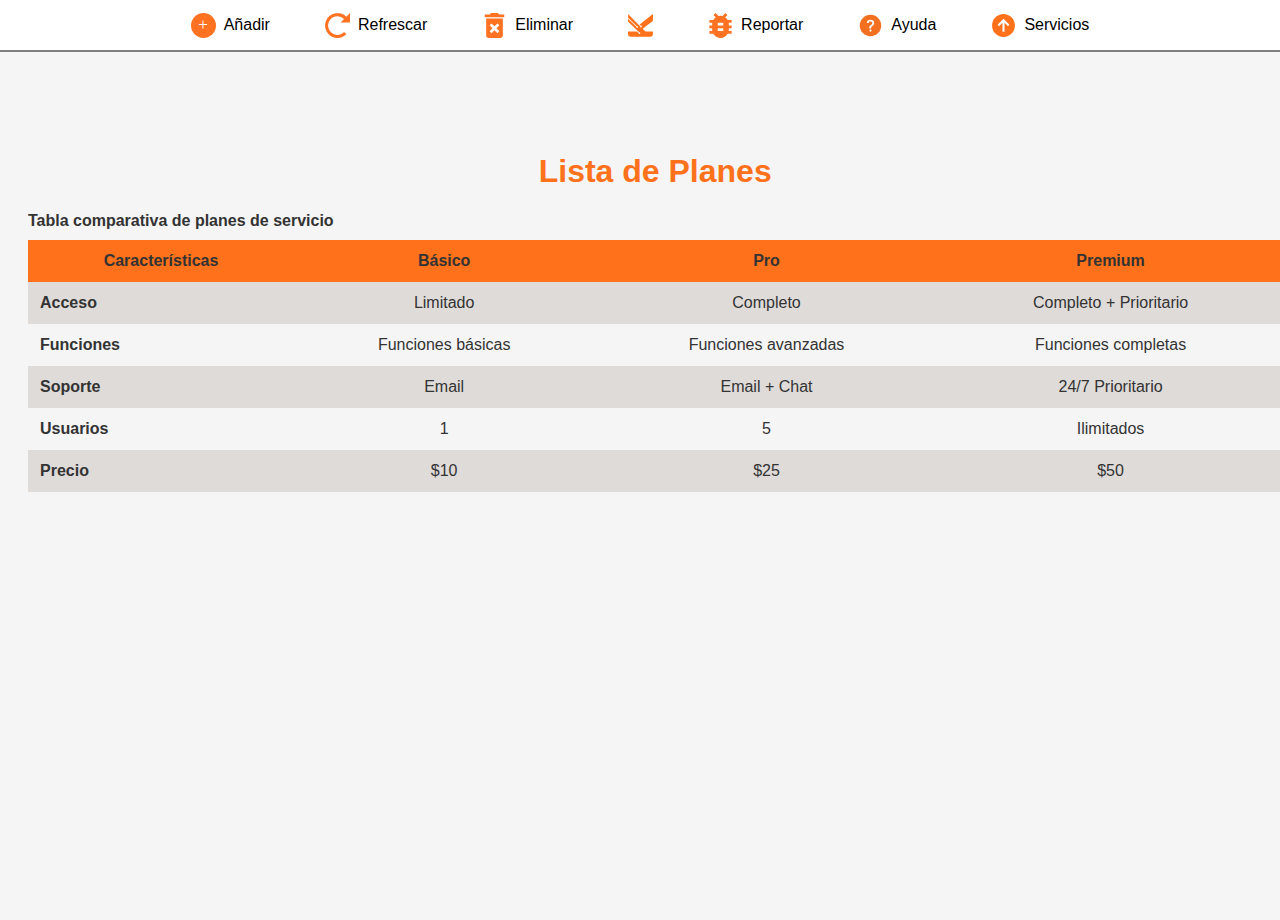
<file: pages/servicios.html>
<!DOCTYPE html>
<html lang="es">
<head>
  <meta charset="UTF-8">
  <meta name="viewport" content="width=device-width, initial-scale=1.0">
  <link rel="icon" type="image/png" href="../assets/favicon/favicon-96x96.png" sizes="96x96" />
  <link rel="icon" type="image/svg+xml" href="../assets/favicon/favicon.svg" />
  <link rel="shortcut icon" href="../assets/favicon/favicon.ico" />
  <link rel="apple-touch-icon" sizes="180x180" href="../assets/favicon/apple-touch-icon.png" />
  <link rel="manifest" href="../assets/favicon/site.webmanifest" />
  <title>Planes de Servicio</title>
  <link rel="stylesheet" href="../styles/style-pagina-principal.css">
  <link rel="stylesheet" href="../styles/servicios.css">
</head>
<body>
         <header class="barra_superior">

            <!-- Menú principal con los enlaces a cada sección -->
            <nav class="tabla_contenido">
                <ul>
    
                    <!-- Botón para ir a crear una nueva tarea -->
                    <li class="boton boton--hover">
                        <a href="./agregar-tarea.html">
                            <img src="../assets/imgs/Group 3.svg" alt="Añadir tarea">
                            Añadir
                        </a>
                    </li>
    
                    <!-- Botón para refrescar y volver a esta misma página -->
                    <li class="boton boton--hover">
                        <a href="./reportar.html">
                            <img src="../assets/imgs/Icon open-reload.svg" alt="Refrescar página">
                            Refrescar
                        </a>
                    </li>
    
                    <!-- Botón para ir a eliminar tareas -->
                    <li class="boton boton--hover">
                        <a href="./eliminar-tarea.html">
                            <img src="../assets/imgs/Icon material-delete-forever.svg" alt="Eliminar tareas">
                            Eliminar
                        </a>
                    </li>
    
                    <!-- Logo de Kario que lleva a la página principal -->
                    <li class="boton boton--hover">
                        <a href="./pagina_principal.html">
                            <img src="../assets/imgs/kario sin kairo.svg" alt="Inicio">
                        </a>
                    </li>
    
                    <!-- Botón de Reportar (esta misma página) -->
                    <li class="boton boton--hover">
                        <a href="./reportar.html">
                            <img src="../assets/imgs/Icon material-bug-report.svg" alt="Reportar incidencias">
                            Reportar
                        </a>
                    </li>
    
                    <!-- Botón de Ayuda -->
                    <li class="boton boton--hover">
                        <a href="./ayuda.html">
                            <img src="../assets/imgs/icono_pregunta.svg" alt="Ayuda">
                            Ayuda
                        </a>
                    </li>
                    <li class="boton boton--hover">
                        <a href="./servicios.html">
                            <img src="../assets/imgs/Upgrade.svg" alt="Planes de precios">
                            Servicios
                        </a>
                    </li>
                </ul>
            </nav>
        </header>
  <section class="table-container">
    <table>
      <caption>Tabla comparativa de planes de servicio</caption>
      <h1>Lista de Planes</h1>
      <thead>
        <tr>
          <th scope="col">Características</th>
          <th scope="col">Básico</th>
          <th scope="col">Pro</th>
          <th scope="col">Premium</th>
        </tr>
      </thead>
      <tbody>
        <tr>
            <th scope="row">Acceso</th>
            <td>Limitado</td>
            <td>Completo</td>
            <td>Completo + Prioritario</td>
        </tr>
        <tr>
            <th scope="row">Funciones</th>
            <td>Funciones básicas</td>
            <td>Funciones avanzadas</td>
            <td>Funciones completas</td>
        </tr>
        <tr>
          <th scope="row">Soporte</th>
          <td>Email</td>
          <td>Email + Chat</td>
          <td>24/7 Prioritario</td>
        </tr>
        <tr>
          <th scope="row">Usuarios</th>
          <td>1</td>
          <td>5</td>
          <td>Ilimitados</td>
        </tr>
        <tr>
          <th scope="row">Precio</th>
          <td>$10</td>
          <td>$25</td>
          <td>$50</td>
        </tr>
      </tbody>
    </table>
  </section>

</body>
</html>
</file>
<file: styles/styles.css>
/* Reglas generales */
@font-face {
    font-family: 'Myriad Pro Regular';
    src: url(../assets/fonts/myriad-pro/MYRIADPRO-REGULAR.OTF)
}
:root{
    font-family: 'Myriad Pro Regular';
}
</file>
<file: styles/styles-agregar.css>
/* =====================================================
   CONFIGURACIÓN GENERAL DEL DOCUMENTO
   ===================================================== */

/* Normalización de márgenes, rellenos y modelo de caja */
* {
    margin: 0;
    padding: 0;
    box-sizing: border-box;
}

/* Estilos base aplicados al cuerpo de la página */
body {
    font-family: -apple-system, BlinkMacSystemFont, 'Segoe UI', Roboto, Oxygen, Ubuntu, Cantarell, sans-serif;
    background-color: #f5f5f5; /* Fondo gris claro */
    color: #333;              /* Color de texto principal */
}

/* Carga de la fuente tipográfica personalizada */
@font-face {
    font-family: 'Myriad Pro Regular';
    src: url(../assets/fonts/myriad-pro/MYRIADPRO-REGULAR.OTF);
}

/* Aplicación de la fuente principal al documento */
:root {
    font-family: 'Myriad Pro Regular';
}

/* =====================================================
   BARRA SUPERIOR DE NAVEGACIÓN
   ===================================================== */

/* Barra fija que permanece visible durante el desplazamiento */
.barra_superior {
    position: fixed;
    top: 0;
    left: 0;
    z-index: 1000;
    width: 100%;
    height: 50px;
    background-color: white;
    border-bottom: 2px solid grey;
    display: flex;
    align-items: center;
    justify-content: space-between;
    padding: 0;
}

/* =====================================================
   MENÚ PRINCIPAL DE NAVEGACIÓN
   ===================================================== */

/* Contenedor del menú de opciones */
.tabla_contenido {
    flex: 1;
    display: flex;
    justify-content: center;
}

/* Lista de botones del menú */
.tabla_contenido ul {
    display: flex;
    flex-direction: row;
    gap: 15px;
    list-style: none;
    align-items: center;
    margin: 0;
    padding: 0;
}

/* Estilos base de cada botón del menú */
.boton {
    display: flex;
    align-items: center;
    cursor: pointer;
    background-color: white;
    border-radius: 10px;
    transition: all 0.3s ease;
}

/* Enlaces internos de los botones */
.boton a {
    display: flex;
    align-items: center;
    gap: 8px;
    padding: 10px 20px;
    color: black;
    text-decoration: none;
    white-space: nowrap;
    border-radius: 10px;
    font-size: 16px;
}

/* Iconos utilizados en los botones */
.boton img {
    width: 25px;
    height: 25px;
}

/* Efecto visual al interactuar con el botón */
.boton--hover:hover {
    transform: scale(0.95);
}

/* =====================================================
   ZONA DERECHA DE LA BARRA SUPERIOR
   (Configuración, notificaciones y perfil)
   ===================================================== */

.footer_superior {
    display: flex;
    gap: 15px;
    padding: 0 20px;
    align-items: center;
}

/* Indica que los iconos son interactivos */
.footer_superior img {
    cursor: pointer;
}

/* =====================================================
   CONTENIDO PRINCIPAL DE LA PÁGINA
   ===================================================== */

.contenido-principal {
    max-width: 700px;
    margin: 100px auto 40px;
    padding: 0 20px;
}

/* Título principal de la vista */
.page-title {
    font-size: 32px;
    font-weight: 400;
    text-align: center;
    margin-bottom: 40px;
    color: #333;
}

/* =====================================================
   FORMULARIO DE REGISTRO DE TAREAS
   ===================================================== */

/* Contenedor principal del formulario */
.form-container {
    background-color: white;
    border-radius: 20px;
    padding: 40px;
    box-shadow: 0 2px 8px rgba(0, 0, 0, 0.1);
}

/* Agrupación de cada campo del formulario */
.form-group {
    margin-bottom: 25px;
}

/* Etiquetas descriptivas de los campos */
.form-group label {
    display: block;
    margin-bottom: 8px;
    font-weight: 500;
    color: #333;
    font-size: 15px;
}

/* Campos de entrada, selección y texto */
.form-group input[type="text"],
.form-group input[type="date"],
.form-group textarea,
.form-group select {
    width: 100%;
    padding: 12px 15px;
    border: 1px solid #ddd;
    border-radius: 10px;
    font-size: 15px;
    font-family: inherit;
    transition: all 0.3s ease;
    background-color: #fafafa;
}

/* Estilo visual al enfocar un campo del formulario */
.form-group input[type="text"]:focus,
.form-group input[type="date"]:focus,
.form-group textarea:focus,
.form-group select:focus {
    outline: none;
    border-color: #ff6b35;
    background-color: white;
    box-shadow: 0 0 0 3px rgba(255, 107, 53, 0.1);
}

/* Área de texto para descripciones extensas */
.form-group textarea {
    resize: vertical;
    min-height: 100px;
}

/* Campos desplegables */
.form-group select {
    cursor: pointer;
}

/* Distribución horizontal de campos relacionados */
.form-row {
    display: grid;
    grid-template-columns: 1fr 1fr;
    gap: 20px;
    margin-bottom: 25px;
}

/* =====================================================
   ACCIONES DEL FORMULARIO
   ===================================================== */

/* Contenedor de los botones de acción */
.form-actions {
    display: flex;
    justify-content: flex-end;
    gap: 15px;
    margin-top: 30px;
}

/* Estilo base de los botones */
.btn {
    padding: 12px 30px;
    border: none;
    border-radius: 10px;
    font-size: 16px;
    font-weight: 500;
    cursor: pointer;
    transition: all 0.3s ease;
}

/* Botón para cancelar la acción */
.btn-cancelar {
    background-color: #e0e0e0;
    color: #333;
}

/* Interacción visual del botón cancelar */
.btn-cancelar:hover {
    background-color: #d0d0d0;
    transform: translateY(-2px);
}

/* Botón para guardar la tarea */
.btn-guardar {
    background-color: #ff6b35;
    color: white;
}

/* Interacción visual del botón guardar */
.btn-guardar:hover {
    background-color: #ff5722;
    transform: translateY(-2px);
    box-shadow: 0 4px 12px rgba(255, 107, 53, 0.3);
}

/* Estado activo de los botones */
.btn:active {
    transform: translateY(0);
}

/* =====================================================
   DISEÑO RESPONSIVO PARA DISPOSITIVOS MÓVILES
   ===================================================== */

@media (max-width: 768px) {

    /* Ajuste de espaciado del formulario */
    .form-container {
        padding: 25px;
    }
    
    /* Reorganización vertical de los campos de fecha */
    .form-row {
        grid-template-columns: 1fr;
    }
    
    /* Disposición vertical de los botones */
    .form-actions {
        flex-direction: column;
    }
    
    /* Botones a ancho completo */
    .btn {
        width: 100%;
    }
    
    /* Ocultamiento del texto del menú en pantallas pequeñas */
    .boton a {
        font-size: 0;
        padding: 5px;
    }

    .boton img {
        width: 20px;
        height: 20px;
    }
}
</file>
<file: styles/ayuda.css>
/* =====================================================
   CONFIGURACIÓN GENERAL DEL DOCUMENTO
   ===================================================== */

/* Normalización de márgenes, rellenos y modelo de caja */
* {
    margin: 0;
    padding: 0;
    box-sizing: border-box;
}

/* Estilos base aplicados al cuerpo de la página */
body {
    font-family: -apple-system, BlinkMacSystemFont, 'Segoe UI', Roboto, Oxygen, Ubuntu, Cantarell, sans-serif;
    background-color: #f5f5f5; /* Fondo gris claro */
    color: #333;              /* Color de texto principal */
}

/* Carga de la fuente tipográfica personalizada */
@font-face {
    font-family: 'Myriad Pro Regular';
    src: url(../assets/fonts/myriad-pro/MYRIADPRO-REGULAR.OTF);
}

/* Aplicación de la fuente principal al documento */
:root {
    font-family: 'Myriad Pro Regular';
}

/* =====================================================
   BARRA SUPERIOR DE NAVEGACIÓN
   ===================================================== */

/* Barra fija que permanece visible durante el desplazamiento */
.barra_superior {
    position: fixed;
    top: 0;
    left: 0;
    z-index: 1000;
    width: 100%;
    height: 50px;
    background-color: white;
    border-bottom: 2px solid grey;
    display: flex;
    align-items: center;
    justify-content: space-between;
    padding: 0;
}

/* =====================================================
   MENÚ PRINCIPAL DE NAVEGACIÓN
   ===================================================== */

/* Contenedor del menú de opciones */
.tabla_contenido {
    flex: 1;
    display: flex;
    justify-content: center;
}

/* Lista de botones del menú */
.tabla_contenido ul {
    display: flex;
    flex-direction: row;
    gap: 15px;
    list-style: none;
    align-items: center;
    margin: 0;
    padding: 0;
}

/* Estilos base de cada botón del menú */
.boton {
    display: flex;
    align-items: center;
    cursor: pointer;
    background-color: white;
    border-radius: 10px;
    transition: all 0.3s ease;
}

/* Enlaces internos de los botones */
.boton a {
    display: flex;
    align-items: center;
    gap: 8px;
    padding: 10px 20px;
    color: black;
    text-decoration: none;
    white-space: nowrap;
    border-radius: 10px;
    font-size: 16px;
}

/* Iconos utilizados en los botones */
.boton img {
    width: 25px;
    height: 25px;
}

/* Efecto visual al interactuar con el botón */
.boton--hover:hover {
    transform: scale(0.95);
}

/* =====================================================
   ZONA DERECHA DE LA BARRA SUPERIOR
   (Configuración, notificaciones y perfil)
   ===================================================== */

.footer_superior {
    display: flex;
    gap: 15px;
    padding: 0 20px;
    align-items: center;
}

/* Indica que los iconos son interactivos */
.footer_superior img {
    cursor: pointer;
}

/* =====================================================
   CONTENIDO PRINCIPAL DE LA PÁGINA
   ===================================================== */

.contenido-principal {
    max-width: 700px;
    margin: 100px auto 40px;
    padding: 0 20px;
}

/* Título principal de la vista */
.page-title {
    font-size: 32px;
    font-weight: 400;
    text-align: center;
    margin-bottom: 40px;
    color: #333;
}

/* =====================================================
   FORMULARIO DE REGISTRO DE TAREAS
   ===================================================== */

/* Contenedor principal del formulario */
.form-container {
    background-color: white;
    border-radius: 20px;
    padding: 40px;
    box-shadow: 0 2px 8px rgba(0, 0, 0, 0.1);
}

/* Agrupación de cada campo del formulario */
.form-group {
    margin-bottom: 25px;
}

/* Etiquetas descriptivas de los campos */
.form-group label {
    display: block;
    margin-bottom: 8px;
    font-weight: 500;
    color: #333;
    font-size: 15px;
}

/* Campos de entrada, selección y texto */
.form-group input[type="text"],
.form-group input[type="date"],
.form-group textarea,
.form-group select {
    width: 100%;
    padding: 12px 15px;
    border: 1px solid #ddd;
    border-radius: 10px;
    font-size: 15px;
    font-family: inherit;
    transition: all 0.3s ease;
    background-color: #fafafa;
}

/* Estilo visual al enfocar un campo del formulario */
.form-group input[type="text"]:focus,
.form-group input[type="date"]:focus,
.form-group textarea:focus,
.form-group select:focus {
    outline: none;
    border-color: #ff6b35;
    background-color: white;
    box-shadow: 0 0 0 3px rgba(255, 107, 53, 0.1);
}

/* Área de texto para descripciones extensas */
.form-group textarea {
    resize: vertical;
    min-height: 100px;
}

/* Campos desplegables */
.form-group select {
    cursor: pointer;
}

/* Distribución horizontal de campos relacionados */
.form-row {
    display: grid;
    grid-template-columns: 1fr 1fr;
    gap: 20px;
    margin-bottom: 25px;
}

/* =====================================================
   ACCIONES DEL FORMULARIO
   ===================================================== */

/* Contenedor de los botones de acción */
.form-actions {
    grid-column: span 2;
    display: flex;
    justify-content: center;
    flex-direction: row;
    gap: 15px;
    margin-top: 30px;
}

/* Estilo base de los botones */
.btn {
    
    padding: 12px 30px;
    border: none;
    border-radius: 10px;
    font-size: 16px;
    font-weight: 500;
    cursor: pointer;
    transition: all 0.3s ease;
}

/* Botón para cancelar la acción */
.btn-cancelar {
    background-color: #e0e0e0;
    color: #333;
}

/* Interacción visual del botón cancelar */
.btn-cancelar:hover {
    background-color: #d0d0d0;
    transform: translateY(-2px);
}

/* Botón para guardar la tarea */
.btn-guardar {
    background-color: #ff6b35;
    color: white;
    width: max-content;
}

/* Interacción visual del botón guardar */
.btn-guardar:hover {
    background-color: #ff5722;
    transform: translateY(-2px);
    box-shadow: 0 4px 12px rgba(255, 107, 53, 0.3);
}

/* Estado activo de los botones */
.btn:active {
    transform: translateY(0);
}

/* =====================================================
   DISEÑO RESPONSIVO PARA DISPOSITIVOS MÓVILES
   ===================================================== */

@media (max-width: 768px) {

    /* Ajuste de espaciado del formulario */
    .form-container {
        padding: 25px;
    }
    
    /* Reorganización vertical de los campos de fecha */
    .form-row {
        grid-template-columns: 1fr;
    }
    
    /* Disposición vertical de los botones */
    .form-actions {
        flex-direction: column;
    }
    
    /* Botones a ancho completo */
    .btn {
        width: 100%;
    }
    
    /* Ocultamiento del texto del menú en pantallas pequeñas */
    .boton a {
        font-size: 0;
        padding: 10px;
    }
    
    /* Ajuste del tamaño de los iconos del menú */
    .boton img {
        width: 25px;
        height: 25px;
    }
}
</file>
<file: styles/styles-añadir.css>
/* =====================================================
   CONFIGURACIÓN GENERAL DEL DOCUMENTO
   ===================================================== */

/* Normalización de márgenes, rellenos y modelo de caja */
* {
    margin: 0;
    padding: 0;
    box-sizing: border-box;
}

/* Estilos base aplicados al cuerpo de la página */
body {
    font-family: -apple-system, BlinkMacSystemFont, 'Segoe UI', Roboto, Oxygen, Ubuntu, Cantarell, sans-serif;
    background-color: #f5f5f5; /* Fondo gris claro */
    color: #333;              /* Color de texto principal */
}

/* Carga de la fuente tipográfica personalizada */
@font-face {
    font-family: 'Myriad Pro Regular';
    src: url(../assets/fonts/myriad-pro/MYRIADPRO-REGULAR.OTF);
}

/* Aplicación de la fuente principal al documento */
:root {
    font-family: 'Myriad Pro Regular';
}

/* =====================================================
   BARRA SUPERIOR DE NAVEGACIÓN
   ===================================================== */

/* Barra fija que permanece visible durante el desplazamiento */
.barra_superior {
    position: fixed;
    top: 0;
    left: 0;
    z-index: 1000;
    width: 100%;
    height: 50px;
    background-color: white;
    border-bottom: 2px solid grey;
    display: flex;
    align-items: center;
    justify-content: space-between;
    padding: 0;
}

/* =====================================================
   MENÚ PRINCIPAL DE NAVEGACIÓN
   ===================================================== */

/* Contenedor del menú de opciones */
.tabla_contenido {
    flex: 1;
    display: flex;
    justify-content: center;
}

/* Lista de botones del menú */
.tabla_contenido ul {
    display: flex;
    flex-direction: row;
    gap: 15px;
    list-style: none;
    align-items: center;
    margin: 0;
    padding: 0;
}

/* Estilos base de cada botón del menú */
.boton {
    display: flex;
    align-items: center;
    cursor: pointer;
    background-color: white;
    border-radius: 10px;
    transition: all 0.3s ease;
}

/* Enlaces internos de los botones */
.boton a {
    display: flex;
    align-items: center;
    gap: 8px;
    padding: 10px 20px;
    color: black;
    text-decoration: none;
    white-space: nowrap;
    border-radius: 10px;
    font-size: 16px;
}

/* Iconos utilizados en los botones */
.boton img {
    width: 25px;
    height: 25px;
}

/* Efecto visual al interactuar con el botón */
.boton--hover:hover {
    transform: scale(0.95);
}

/* =====================================================
   ZONA DERECHA DE LA BARRA SUPERIOR
   (Configuración, notificaciones y perfil)
   ===================================================== */

.footer_superior {
    display: flex;
    gap: 15px;
    padding: 0 20px;
    align-items: center;
}

/* Indica que los iconos son interactivos */
.footer_superior img {
    cursor: pointer;
}

/* =====================================================
   CONTENIDO PRINCIPAL DE LA PÁGINA
   ===================================================== */

.contenido-principal {
    max-width: 700px;
    margin: 100px auto 40px;
    padding: 0 20px;
}

/* Título principal de la vista */
.page-title {
    font-size: 32px;
    font-weight: 400;
    text-align: center;
    margin-bottom: 40px;
    color: #333;
}

/* =====================================================
   FORMULARIO DE REGISTRO DE TAREAS
   ===================================================== */

/* Contenedor principal del formulario */
.form-container {
    background-color: white;
    border-radius: 20px;
    padding: 40px;
    box-shadow: 0 2px 8px rgba(0, 0, 0, 0.1);
}

/* Agrupación de cada campo del formulario */
.form-group {
    margin-bottom: 25px;
}

/* Etiquetas descriptivas de los campos */
.form-group label {
    display: block;
    margin-bottom: 8px;
    font-weight: 500;
    color: #333;
    font-size: 15px;
}

/* Campos de entrada, selección y texto */
.form-group input[type="text"],
.form-group input[type="date"],
.form-group textarea,
.form-group select {
    width: 100%;
    padding: 12px 15px;
    border: 1px solid #ddd;
    border-radius: 10px;
    font-size: 15px;
    font-family: inherit;
    transition: all 0.3s ease;
    background-color: #fafafa;
}

/* Estilo visual al enfocar un campo del formulario */
.form-group input[type="text"]:focus,
.form-group input[type="date"]:focus,
.form-group textarea:focus,
.form-group select:focus {
    outline: none;
    border-color: #ff6b35;
    background-color: white;
    box-shadow: 0 0 0 3px rgba(255, 107, 53, 0.1);
}

/* Área de texto para descripciones extensas */
.form-group textarea {
    resize: vertical;
    min-height: 100px;
}

/* Campos desplegables */
.form-group select {
    cursor: pointer;
}

/* Distribución horizontal de campos relacionados */
.form-row {
    display: grid;
    grid-template-columns: 1fr 1fr;
    gap: 20px;
    margin-bottom: 25px;
}

/* =====================================================
   ACCIONES DEL FORMULARIO
   ===================================================== */

/* Contenedor de los botones de acción */
.form-actions {
    display: flex;
    justify-content: flex-end;
    gap: 15px;
    margin-top: 30px;
}

/* Estilo base de los botones */
.btn {
    padding: 12px 30px;
    border: none;
    border-radius: 10px;
    font-size: 16px;
    font-weight: 500;
    cursor: pointer;
    transition: all 0.3s ease;
}

/* Botón para cancelar la acción */
.btn-cancelar {
    background-color: #e0e0e0;
    color: #333;
}

/* Interacción visual del botón cancelar */
.btn-cancelar:hover {
    background-color: #d0d0d0;
    transform: translateY(-2px);
}

/* Botón para guardar la tarea */
.btn-guardar {
    background-color: #ff6b35;
    color: white;
}

/* Interacción visual del botón guardar */
.btn-guardar:hover {
    background-color: #ff5722;
    transform: translateY(-2px);
    box-shadow: 0 4px 12px rgba(255, 107, 53, 0.3);
}

/* Estado activo de los botones */
.btn:active {
    transform: translateY(0);
}

/* =====================================================
   DISEÑO RESPONSIVO PARA DISPOSITIVOS MÓVILES
   ===================================================== */

@media (max-width: 768px) {

    /* Ajuste de espaciado del formulario */
    .form-container {
        padding: 25px;
    }
    
    /* Reorganización vertical de los campos de fecha */
    .form-row {
        grid-template-columns: 1fr;
    }
    
    /* Disposición vertical de los botones */
    .form-actions {
        flex-direction: column;
    }
    
    /* Botones a ancho completo */
    .btn {
        width: 100%;
    }
    
    .boton a {
        font-size: 0;
        padding: 5px;
    }

    .boton img {
        width: 20px;
        height: 20px;
    }
}
</file>
<file: styles/styles-barra.css>
@font-face {
    font-family: 'Myriad Pro Regular';
    src: url(../assets/fonts/myriad-pro/MYRIADPRO-REGULAR.OTF)
}

:root{
    font-family: 'Myriad Pro Regular';
}


.tabla_contenido {
    flex: 1;                      
    display: flex;
    justify-content: center;      
}

.tabla_contenido ul {
    display: flex;                
    flex-direction: row;          
    gap: 15px;                    
    list-style: none;             
    align-items: center;          
    margin: 0;                    
    padding: 0;                   
}


.container {
    background-color: white;      
    display: flex;                
    flex-direction: column;       
    min-height: 100vh;            
}


.barra_superior {
    font-size: 25px;              
    position: fixed;              
    z-index: 1000;                
    color: black;
    display: flex;                
    flex-direction: row;          
    align-items: center;          
    width: 100%;                  
    background-color: white;      
    padding: 0;                   
    justify-content: space-between;
    height: 50px;                 
    border-bottom: 2px solid grey;
}

.footer_superior {
    display: flex;
    justify-content: space-between;
    width: 8%;                    
    padding: 0 20px;              
    align-items: center;          
    margin-right: 10px;
}


.boton {
    display: flex;                
    align-items: center;          
    margin: 10px;                 
    cursor: pointer;              
    background-color: white;      
    border-radius: 10px;          
    text-align: center;           
    transition: all 0.3s ease;    
}

.boton a {
    display: flex;                
    align-items: center;          
    gap: 8px;                     
    padding: 10px 20px;           
    color: black;                 
    text-decoration: none;        
    white-space: nowrap;          
    transition: color 0.3s ease;  
    border-radius: 10px;          
}

.boton img {
    width: 40px;                  
    height: 30px;                 
    flex-shrink: 0;               
}

.boton--hover:hover {
    transform: scale(0.90);       
    border-color: orange;         
}
</file>
<file: styles/styles-eliminar.css>
/* =====================================================
   CONFIGURACIÓN GENERAL DEL DOCUMENTO
   ===================================================== */

/* Normalización de márgenes, rellenos y modelo de caja */
* {
    margin: 0;
    padding: 0;
    box-sizing: border-box;
}

/* Estilos base del cuerpo del documento */
body {
    font-family: -apple-system, BlinkMacSystemFont, 'Segoe UI', Roboto, Oxygen, Ubuntu, Cantarell, sans-serif;
    background-color: #f5f5f5;
    color: #333;
}

/* Definición de fuente personalizada */
@font-face {
    font-family: 'Myriad Pro Regular';
    src: url(../assets/fonts/myriad-pro/MYRIADPRO-REGULAR.OTF);
}

/* Fuente principal aplicada al documento */
:root {
    font-family: 'Myriad Pro Regular';
}

/* =====================================================
   BARRA SUPERIOR DE NAVEGACIÓN
   ===================================================== */

.barra_superior {
    position: fixed;
    top: 0;
    left: 0;
    z-index: 1000;
    width: 100%;
    height: 50px;
    background-color: white;
    border-bottom: 2px solid grey;
    display: flex;
    align-items: center;
    justify-content: space-between;
    padding: 0;
}

/* =====================================================
   MENÚ DE NAVEGACIÓN PRINCIPAL
   ===================================================== */

.tabla_contenido {
    flex: 1;
    display: flex;
    justify-content: center;
}

.tabla_contenido ul {
    display: flex;
    flex-direction: row;
    gap: 15px;
    list-style: none;
    align-items: center;
    margin: 0;
    padding: 0;
}

/* Estilos base de los botones del menú */

.boton {
    display: flex;
    align-items: center;
    cursor: pointer;
    background-color: white;
    border-radius: 10px;
    transition: all 0.3s ease;
}

.boton a {
    display: flex;
    align-items: center;
    gap: 8px;
    padding: 10px 20px;
    color: black;
    text-decoration: none;
    white-space: nowrap;
    border-radius: 10px;
    font-size: 16px;
}

.boton img {
    width: 25px;
    height: 25px;
}

/* Efecto visual al pasar el cursor sobre los botones */
.boton--hover:hover {
    transform: scale(0.95);
}

/* =====================================================
   ZONA DERECHA DE LA BARRA SUPERIOR
   (Configuración, notificaciones y perfil)
   ===================================================== */

.footer_superior {
    display: flex;
    gap: 15px;
    padding: 0 20px;
    align-items: center;
}

.footer_superior img {
    cursor: pointer;
}

/* =====================================================
   CONTENIDO PRINCIPAL DE LA PÁGINA
   ===================================================== */

.contenido-principal {
    max-width: 900px;
    margin: 100px auto 40px;
    padding: 0 20px;
}

/* Título principal de la vista */
.page-title {
    font-size: 32px;
    font-weight: 400;
    text-align: center;
    margin-bottom: 40px;
    color: #333;
}

/* =====================================================
   LISTADO DE TAREAS
   ===================================================== */

.tasks-list {
    display: flex;
    flex-direction: column;
    gap: 15px;
}

/* Contenedor individual de cada tarea */
.task-item {
    background-color: white;
    border: 1px solid #ddd;
    border-radius: 30px;
    padding: 20px 30px;
    display: grid;
    grid-template-columns: 1.5fr 2fr 1fr 1fr 1fr auto;
    gap: 20px;
    align-items: start;
    transition: all 0.3s ease;
}

/* Efecto visual al pasar el cursor sobre una tarea */
.task-item:hover {
    box-shadow: 0 4px 12px rgba(0, 0, 0, 0.1);
    transform: translateY(-2px);
}

/* Estructura de cada columna de información */
.task-column {
    display: flex;
    flex-direction: column;
    gap: 5px;
}

/* Etiquetas descriptivas de cada columna */
.column-label {
    display: block;
    font-weight: 600;
    color: #666;
    font-size: 12px;
    text-transform: uppercase;
    letter-spacing: 0.5px;
}

/* =====================================================
   ESTILOS DEL TEXTO DE LAS TAREAS
   ===================================================== */

.task-name {
    font-weight: 500;
    color: #333;
    font-size: 15px;
}

.task-description {
    color: #666;
    font-size: 14px;
}

.task-priority {
    color: #666;
    font-size: 14px;
}

.task-date {
    color: #666;
    font-size: 14px;
}

/* =====================================================
   BOTÓN PARA ELIMINAR TAREAS
   ===================================================== */

.delete-btn {
    background-color: #ff6b35;
    border: none;
    width: 40px;
    height: 40px;
    border-radius: 8px;
    display: flex;
    align-items: center;
    justify-content: center;
    cursor: pointer;
    transition: all 0.3s ease;
    align-self: center;
}

/* Efecto visual al interactuar con el botón */
.delete-btn:hover {
    background-color: #ff5722;
    transform: scale(1.1);
}

/* Ícono del botón eliminar */
.delete-icon {
    width: 20px;
    height: 20px;
    filter: brightness(0) invert(1);
}

/* =====================================================
   DISEÑO RESPONSIVO
   ===================================================== */

@media (max-width: 768px) {
    .task-item {
        grid-template-columns: 1fr 1fr;
        gap: 15px;
    }
    
    .delete-btn {
        grid-column: 1 / -1;
        width: 100%;
    }
    
    .boton a {
        font-size: 0;
        padding: 10px;
    }
    
    .boton img {
        width: 25px;
        height: 25px;
    }
}
</file>
<file: styles/login.css>
/* Animaciones */
@keyframes showImg {
    from{
        opacity: 0;
        
    }
    to{
        
        opacity: 1;
        
    }
}

@keyframes showDiv{
    from{
        
        opacity: 0;
    }
    
    to{
        
        visibility: visible;
        opacity: 1;
        
        padding: 2% 20% 10%;
    }
}

@keyframes disapear {
    from{
        opacity: 1;
    }
    to{
        opacity: 0;
        display: none;
    }
}

/* el fondo */
body{
    background-color: black;
    width: 99%;
    height: 96vh;
    background-image: url(../assets/imgs/pexels-pixabay-159400.png);
    background-repeat: no-repeat;
    background-size: cover;
    display: grid;
    align-items: center;
    justify-content: center;
    
}

/* Logo que aparece en el principio */
.container{
    width: 99%;
    height: 96vh;
    display: flex;
    align-items: center;
    justify-content: center;
    animation: showImg 3s, disapear 3s 3s;
    animation-fill-mode: forwards;
    
}
.kario_logo{
    width: 100px;
}

/* Login */
.login_container{
    visibility: hidden;
    width: 50vh;
    height: min-content;
    padding: 0%;
    margin: 0%;
    overflow: hidden;
    
    animation: showDiv 1s 6s;
    
    animation-fill-mode: forwards;
    animation-fill-mode: forwards;
    color: gray;
    background-color: white;
    
    
    border-radius: 50px;
    align-self: center;
    justify-self: center;
    text-align: center;

}

    /* Titulo/header del login */
.title{
    justify-items: center;
    margin-bottom: 20px;
    
}
.kario_logo, .kario_texto{
    margin: 0px 10px;
}
small{
    margin-top: 15px;
}
.kario_h1{
    color: black;
    margin-top: 15px;
    margin-bottom: 15px;
}


    /* Formulario del login */
.datos{
    display: grid;
    grid-template-columns: 1fr;
    grid-template-rows: 1fr 1fr 1fr 1fr 1fr;
}
label{
    justify-self: left;
    margin: 10px;
}
input{
    border-radius: 15px;
}
button{
    padding: 20px 40px;
    font-size: 20px;
    border: 0px;
    border-radius: 40px;
    background-color: #ff721b;
    color: white;
}
.terminos{
    display: block;
}
</file>
<file: styles/perfil.css>
/* Importar la fuente del proyecto */
@font-face {
    font-family: 'Myriad Pro Regular';
    src: url(../assets/fonts/myriad-pro/MYRIADPRO-REGULAR.OTF)
}

/* Estilos base */
* {
    margin: 0;
    padding: 0;
    box-sizing: border-box;
}

body {
    font-family: 'Myriad Pro Regular', Arial, sans-serif;
    background-color: #f5f5f5;
    color: #333;
}

/* Contenedor general */
.contenedor {
    min-height: 100vh;
    padding: 20px;
    max-width: 1200px;
    margin: 0 auto;
}

/* Cabecera con botón de volver */
.cabecera {
    margin-bottom: 30px;
}

.volver {
    display: inline-block;
    padding: 10px 20px;
    background-color: white;
    color: #333;
    text-decoration: none;
    border-radius: 8px;
    border: 2px solid #ddd;
    transition: all 0.3s;
    font-size: 16px;
}

.volver:hover {
    background-color: #f0f0f0;
    border-color: #999;
}

/* Tarjeta principal */
.tarjeta {
    background-color: white;
    border-radius: 12px;
    padding: 40px;
    box-shadow: 0 2px 8px rgba(0, 0, 0, 0.1);
    max-width: 600px;
    margin: 0 auto;
}

/* Zona de la foto */
.zona-foto {
    text-align: center;
    margin-bottom: 25px;
}

.imagen-perfil {
    width: 120px;
    height: 120px;
    border-radius: 50%;
    border: 4px solid #f0f0f0;
}

/* Datos del usuario */
.datos-usuario {
    text-align: center;
    margin-bottom: 30px;
    padding-bottom: 20px;
    border-bottom: 1px solid #eee;
}

.nombre {
    font-size: 26px;
    font-weight: normal;
    margin-bottom: 10px;
    color: #222;
}

.tipo {
    font-size: 16px;
    color: #666;
    background-color: #f5f5f5;
    padding: 6px 16px;
    border-radius: 20px;
    display: inline-block;
}

/* Información del perfil */
.informacion {
    margin-bottom: 30px;
}

.linea {
    display: flex;
    justify-content: space-between;
    padding: 14px 0;
    border-bottom: 1px solid #f0f0f0;
}

.linea:last-child {
    border-bottom: none;
}

.titulo {
    font-size: 15px;
    color: #666;
}

.dato {
    font-size: 15px;
    color: #333;
}

/* Botones de acción */
.acciones {
    display: flex;
    flex-direction: column;
    gap: 12px;
    margin-top: 30px;
    padding-top: 20px;
    border-top: 1px solid #eee;
}

.boton {
    padding: 12px 20px;
    border: 2px solid #ddd;
    background-color: white;
    color: #333;
    border-radius: 8px;
    font-size: 15px;
    cursor: pointer;
    transition: all 0.3s;
    font-family: 'Myriad Pro Regular', Arial, sans-serif;
}

.boton:hover {
    background-color: #f5f5f5;
    border-color: #999;
}

.boton-gris {
    background-color: #f5f5f5;
}

.boton-gris:hover {
    background-color: #e8e8e8;
}

.boton-rojo {
    border-color: #dc3545;
    color: #dc3545;
}

.boton-rojo:hover {
    background-color: #dc3545;
    color: white;
}

/* Responsive */
@media (max-width: 768px) {
    .tarjeta {
        padding: 25px;
    }

    .nombre {
        font-size: 22px;
    }

    .linea {
        flex-direction: column;
        gap: 5px;
    }
}
</file>
<file: styles/style-reportar.css>
Copiar

/* =====================================================
   CONFIGURACIÓN GENERAL
   Esto se aplica a toda la página: márgenes, fuente, fondo.
   ===================================================== */

* {
    margin: 0;
    padding: 0;
    box-sizing: border-box; /* Que el padding no haga las cajas más grandes */
}

body {
    background-color: #f5f5f5; /* Gris claro de fondo, igual que el resto del proyecto */
    color: #333;               /* Color del texto general */
}

/* Fuente personalizada del proyecto */
@font-face {
    font-family: 'Myriad Pro Regular';
    src: url(../assets/fonts/myriad-pro/MYRIADPRO-REGULAR.OTF);
}

:root {
    font-family: 'Myriad Pro Regular';
}

/* =====================================================
   BARRA SUPERIOR DE NAVEGACIÓN
   Se repite en todas las páginas del proyecto.
   Está fija arriba para que siempre esté visible.
   ===================================================== */

.barra_superior {
    position: fixed;              /* Fija en la parte superior */
    top: 0;
    left: 0;
    z-index: 1000;                /* Se pone por encima de todo */
    width: 100%;
    height: 50px;
    background-color: white;
    border-bottom: 2px solid grey;
    display: flex;
    align-items: center;
    justify-content: space-between;
    padding: 0;
}

/* Centro de la barra: el menú de navegación */
.tabla_contenido {
    flex: 1;
    display: flex;
    justify-content: center;
}

/* Lista horizontal de botones del menú */
.tabla_contenido ul {
    display: flex;
    flex-direction: row;
    gap: 15px;
    list-style: none;
    align-items: center;
    margin: 0;
    padding: 0;
}

/* Cada botón del menú */
.boton {
    display: flex;
    align-items: center;
    cursor: pointer;
    background-color: white;
    border-radius: 10px;
    transition: all 0.3s ease;
}

/* El enlace dentro de cada botón */
.boton a {
    display: flex;
    align-items: center;
    gap: 8px;
    padding: 10px 20px;
    color: black;
    text-decoration: none;
    white-space: nowrap;
    border-radius: 10px;
    font-size: 16px;
}

/* Iconos dentro de los botones del menú */
.boton img {
    width: 25px;
    height: 25px;
}

/* Cuando el mouse pasa por un botón, se reduce un poco */
.boton--hover:hover {
    transform: scale(0.95);
}

/* Zona derecha de la barra: iconos de config, notificaciones y perfil */
.footer_superior {
    display: flex;
    gap: 15px;
    padding: 0 20px;
    align-items: center;
}

.footer_superior img {
    cursor: pointer;
}

/* =====================================================
   CONTENIDO PRINCIPAL
   Es la caja grande que contiene el título y el formulario.
   Tiene un margen arriba para que no se tape con la barra.
   ===================================================== */

.contenido-principal {
    max-width: 700px;            /* No se estira demasiado en pantallas grandes */
    margin: 80px auto 60px;      /* 80px arriba para separar de la barra fija */
    padding: 0 20px;
}

/* =====================================================
   ENCABEZADO DE LA PÁGINA
   El título, el icono y el texto explicativo.
   ===================================================== */

.encabezado-pagina {
    text-align: center;
    margin-bottom: 35px;
}

/* Icono grande que aparece encima del título */
.icono-titulo {
    width: 50px;
    height: 50px;
    margin-bottom: 10px;
}

/* Título principal de la página */
.page-title {
    font-size: 30px;
    font-weight: 400;
    color: #333;
    margin-bottom: 10px;
}

/* Texto pequeño debajo del título que explica para qué sirve */
.descripcion-pagina {
    color: #666;
    font-size: 15px;
    max-width: 500px;
    margin: 0 auto;
    line-height: 1.5;            /* Espaciado entre líneas para que sea legible */
}

/* =====================================================
   FORMULARIO DE REPORTE
   La caja blanca donde están todos los campos.
   ===================================================== */

.formulario-reporte {
    background-color: white;
    border-radius: 20px;         /* Esquinas redondeadas como en el proyecto */
    padding: 40px 35px;
    box-shadow: 0 2px 10px rgba(0, 0, 0, 0.08); /* Sombra suave para que sobresalga un poco */
    display: flex;
    flex-direction: column;      /* Los campos van uno debajo del otro */
    gap: 25px;                   /* Espacio entre cada campo */
}

/* =====================================================
   CADA CAMPO DEL FORMULARIO
   Cada uno tiene una etiqueta (label) arriba y un
   campo de entrada (input, select o textarea) abajo.
   ===================================================== */

.campo-formulario {
    display: flex;
    flex-direction: column;
    gap: 8px;                    /* Espacio pequeño entre la etiqueta y el campo */
}

/* Las etiquetas que dicen "Nombre completo", "Correo", etc. */
.campo-formulario label {
    font-size: 14px;
    font-weight: 600;
    color: #555;
    text-transform: uppercase;   /* Se ponen en mayúsculas para resaltarlas */
    letter-spacing: 0.5px;
}

/* Los campos de texto, las listas desplegables y las áreas de texto */
.campo-formulario input,
.campo-formulario select,
.campo-formulario textarea {
    padding: 12px 16px;
    border: 1px solid #ddd;      /* Borde gris ligero */
    border-radius: 12px;         /* Esquinas redondeadas */
    font-size: 15px;
    color: #333;
    background-color: #fafafa;   /* Fondo muy claro para diferenciarlo del blanco */
    transition: border-color 0.3s ease, box-shadow 0.3s ease;
    font-family: inherit;        /* Usa la misma fuente que el resto */
    appearance: auto;            /* Para que el select se vea bien */
}

/* Cuando el usuario hace clic en un campo, aparece un borde naranja */
.campo-formulario input:focus,
.campo-formulario select:focus,
.campo-formulario textarea:focus {
    outline: none;               /* Se quita el borde por defecto del navegador */
    border-color: #ff721b;       /* Naranja del proyecto */
    box-shadow: 0 0 0 3px rgba(255, 114, 27, 0.2); /* Brillo naranja suave alrededor */
    background-color: white;
}

/* El texto gris que aparece antes de que el usuario escriba */
.campo-formulario input::placeholder,
.campo-formulario textarea::placeholder {
    color: #aaa;
}

/* Áreas de texto grandes (descripción y pasos) */
.campo-formulario textarea {
    resize: vertical;            /* Solo se puede estirar hacia abajo, no hacia los lados */
    min-height: 100px;
}

/* =====================================================
   BOTONES DE ENVIAR Y LIMPIAR
   Están al final del formulario, lado a lado.
   ===================================================== */

.botones-formulario {
    display: flex;
    gap: 15px;
    justify-content: center;
    margin-top: 10px;            /* Un poco de espacio extra arriba de los botones */
}

/* Botón principal: "Enviar Reporte" */
.btn-enviar {
    background-color: #ff721b;   /* Naranja del proyecto */
    color: white;
    border: none;
    border-radius: 30px;         /* Bordes bien redondeados como los botones del proyecto */
    padding: 14px 40px;
    font-size: 16px;
    cursor: pointer;
    transition: background-color 0.3s ease, transform 0.2s ease, box-shadow 0.3s ease;
    font-family: inherit;
    min-width: 200px;
}

/* Cuando el mouse pasa por el botón de enviar */
.btn-enviar:hover {
    background-color: #b85314;   /* Se oscurece un poco, igual que en otros botones del proyecto */
    box-shadow: 0 0 8px rgba(255, 114, 27, 0.4);
    transform: scale(1.03);      /* Se hace ligeramente más grande */
}

/* Botón secundario: "Limpiar" */
.btn-limpiar {
    background-color: white;
    color: #666;
    border: 1px solid #ddd;
    border-radius: 30px;
    padding: 14px 30px;
    font-size: 16px;
    cursor: pointer;
    transition: border-color 0.3s ease, color 0.3s ease, transform 0.2s ease;
    font-family: inherit;
    min-width: 140px;
}

/* Cuando el mouse pasa por el botón de limpiar */
.btn-limpiar:hover {
    border-color: #ff721b;       /* Borde naranja para que coincida con el tema */
    color: #ff721b;
    transform: scale(1.03);
}

/* =====================================================
   DISEÑO RESPONSIVO (pantallas pequeñas)
   Cuando la pantalla es pequeña, los botones del menú
   solo muestran los iconos y el formulario se ajusta.
   ===================================================== */

@media (max-width: 768px) {

    /* En móvil, los botones del menú solo muestran el icono */
    .boton a {
        font-size: 0;
        padding: 10px;
    }

    .boton img {
        width: 25px;
        height: 25px;
    }

    /* El formulario se ajusta al ancho de la pantalla */
    .formulario-reporte {
        padding: 25px 20px;
    }

    /* Los botones se ponen uno debajo del otro */
    .botones-formulario {
        flex-direction: column;
        align-items: center;
    }
}
</file>
<file: styles/style-pagina-principal.css>
/* Animaciones */
@keyframes showImg {
    from{
        opacity: 0;   
    }
    to{
        opacity: 1;
    }
}
@keyframes showDiv{
    from{
        
        opacity: 0;
    }
    to{
        visibility: visible;
        opacity: 1;   
    }
}

@keyframes disapear {
    from{
        opacity: 1;
    }
    to{
        opacity: 0;
        display: none;
    }
}

@keyframes imgDisapear{
    from{
        background-image: url("../assets/imgs/pexels-pixabay-159400.png");
    }
    to{
        background-image: none;
        background-color: white;
    }
}
/* =====================================================
   BARRA SUPERIOR DE NAVEGACIÓN
   ===================================================== */

   .barra_superior {
    position: fixed;
    top: 0;
    left: 0;
    z-index: 1000;
    width: 100%;
    height: 50px;
    background-color: white;
    border-bottom: 2px solid grey;
    display: flex;
    align-items: center;
    justify-content: space-between;
    padding: 0;
}

/* =====================================================
   MENÚ DE NAVEGACIÓN PRINCIPAL
   ===================================================== */

.tabla_contenido {
    flex: 1;
    display: flex;
    justify-content: center;
}

.tabla_contenido ul {
    display: flex;
    flex-direction: row;
    gap: 15px;
    list-style: none;
    align-items: center;
    margin: 0;
    padding: 0;
}

/* Estilos base de los botones del menú */

.boton {
    display: flex;
    align-items: center;
    cursor: pointer;
    background-color: white;
    border-radius: 10px;
    transition: all 0.3s ease;
}

.boton a {
    display: flex;
    align-items: center;
    gap: 8px;
    padding: 10px 20px;
    color: black;
    text-decoration: none;
    white-space: nowrap;
    border-radius: 10px;
    font-size: 16px;
}

.boton img {
    width: 25px;
    height: 25px;
}

/* Efecto visual al pasar el cursor sobre los botones */
.boton--hover:hover {
    transform: scale(0.95);
}

/* =====================================================
   ZONA DERECHA DE LA BARRA SUPERIOR
   (Configuración, notificaciones y perfil)
   ===================================================== */

.footer_superior {
    display: flex;
    gap: 15px;
    padding: 0 20px;
    align-items: center;
}

.footer_superior img {
    cursor: pointer;
}


.kario_logo{
    width: 100px;
}

body{
    width: 98%;
    height: 96vh;
    background-color: #f5f5f5;
}



.Descripcion{
    width: 200px;
    white-space: nowrap; 
    overflow: hidden; 
    text-overflow: ellipsis;
}
.list{
    display: flex;
    flex-direction: column;
    gap: 5px;
}
.rowcontainer{
    display: flex;
}
.rowtitle{
    flex: 1;
    display: grid;
    grid-template-columns: repeat(9, 1fr);
    align-items: center;
    margin: 12px;
    padding: 12px 20px;
}
.row{
    flex: 1;
    border: 1px solid black;
    border-radius: 25px;
    display: grid;
    grid-template-columns: repeat(9, 1fr);
    align-items: center;
    margin: 5px 12px;
    padding: auto 12px 20px;
    transition: all 0.3s ease;

}
.row:hover{
    transform: translateY(-2px);
    border: 1px solid #f5f5f5;
    box-shadow: 0px 0px 5px 5px #ddd;
    cursor: pointer;
}

.completition{
    width: 40px;
    height: 40px;
    border-radius: 50%;
    display: flex;
    align-items: center;
    justify-content: center;
}
.red {
  border: 2px solid red;
}

.green {
  border: 2px solid green;
}
.yellow{
    border: 2px solid rgb(255, 153, 0);
}
span{
    margin: 10px;
}
.article_container{
    padding: 45px 0px;
    text-align: center;
}
article{
    padding: 10px 10%;
}
.añadir{
    background-color: #ff721b;
    color: white;
    font-size: bold;
    border: 0px;
    border-radius: 30px;
    height: 50px;
    width: 250px;
    transition: all 0.3s ease;
}
button:hover{
    background-color: #ff5722;
    transform: translateY(-2px);
    box-shadow: 0 4px 12px rgba(255, 107, 53, 0.3);
    
}
.mover:hover{
    cursor: pointer;

}

@media(max-width: 768px){
    .rowcontainer{
        padding-left: 50px;
    }
    .row{
        flex: 1;
        border: 1px solid black;
        border-radius: 25px;
        display: grid;
        grid-template-columns: 1fr;
        grid-template-rows: repeat(9, 1fr);
        align-items:start;
        text-align: start;
        width: 80%;
    }
    .row span{
        margin:10px;
    }
    .rowtitle{
        display: grid;
        grid-template-columns: 1fr;
        text-align: start;
        margin: 12px 0px;
        padding: 5px;
        position: fixed;
        left: 0px;
        width: 24%;
        overflow: hidden;
        background-color: #ff721b;
        color: white;
        border-radius: 0px 15px 15px 0px;

    }
    .Descripcion{
        text-overflow: clip;
    }
    .rowtitle strong{
        margin: 18px 5px ;
    }
     /* Ocultamiento del texto del menú en pantallas pequeñas */
     .boton a {
        font-size: 0;
        padding: 5px;
    }

    .boton img {
        width: 20px;
        height: 20px;
    }
}
</file>
<file: styles/servicios.css>
body {
    font-family: -apple-system, BlinkMacSystemFont, 'Segoe UI', Roboto, Oxygen, Ubuntu, Cantarell, sans-serif;
    background-color: #f5f5f5;
    color: #333;
    padding: 20px;

  }
  

  .table-container {
    overflow-x: auto;
    display: flex;
    justify-content: center;
    flex-direction: column;
    align-items: center;
}
  
  table {
    width: 100%;
    border-collapse: collapse;
    min-width: 600px;
    background-color: #f5f5f5;
  }
  
  caption {
    caption-side: top;
    font-weight: bold;
    margin-bottom: 10px;
    text-align: left;
  }
  
  .table-container h1 {
    margin-top: 10%;
    color: #ff721b;
  }

  th,
  td {
    padding: 12px;
    text-align: center;

  }
  
  thead th {
    background-color: #ff721b;
  }
  
  tbody tr:nth-child(even) {
    background-color: #f5f5f5;
  }
  
  tbody tr:nth-child(odd) {
    background-color: #dfdbd9;
  }
  
  th[scope="row"] {
    text-align: left;
  }
</file>
